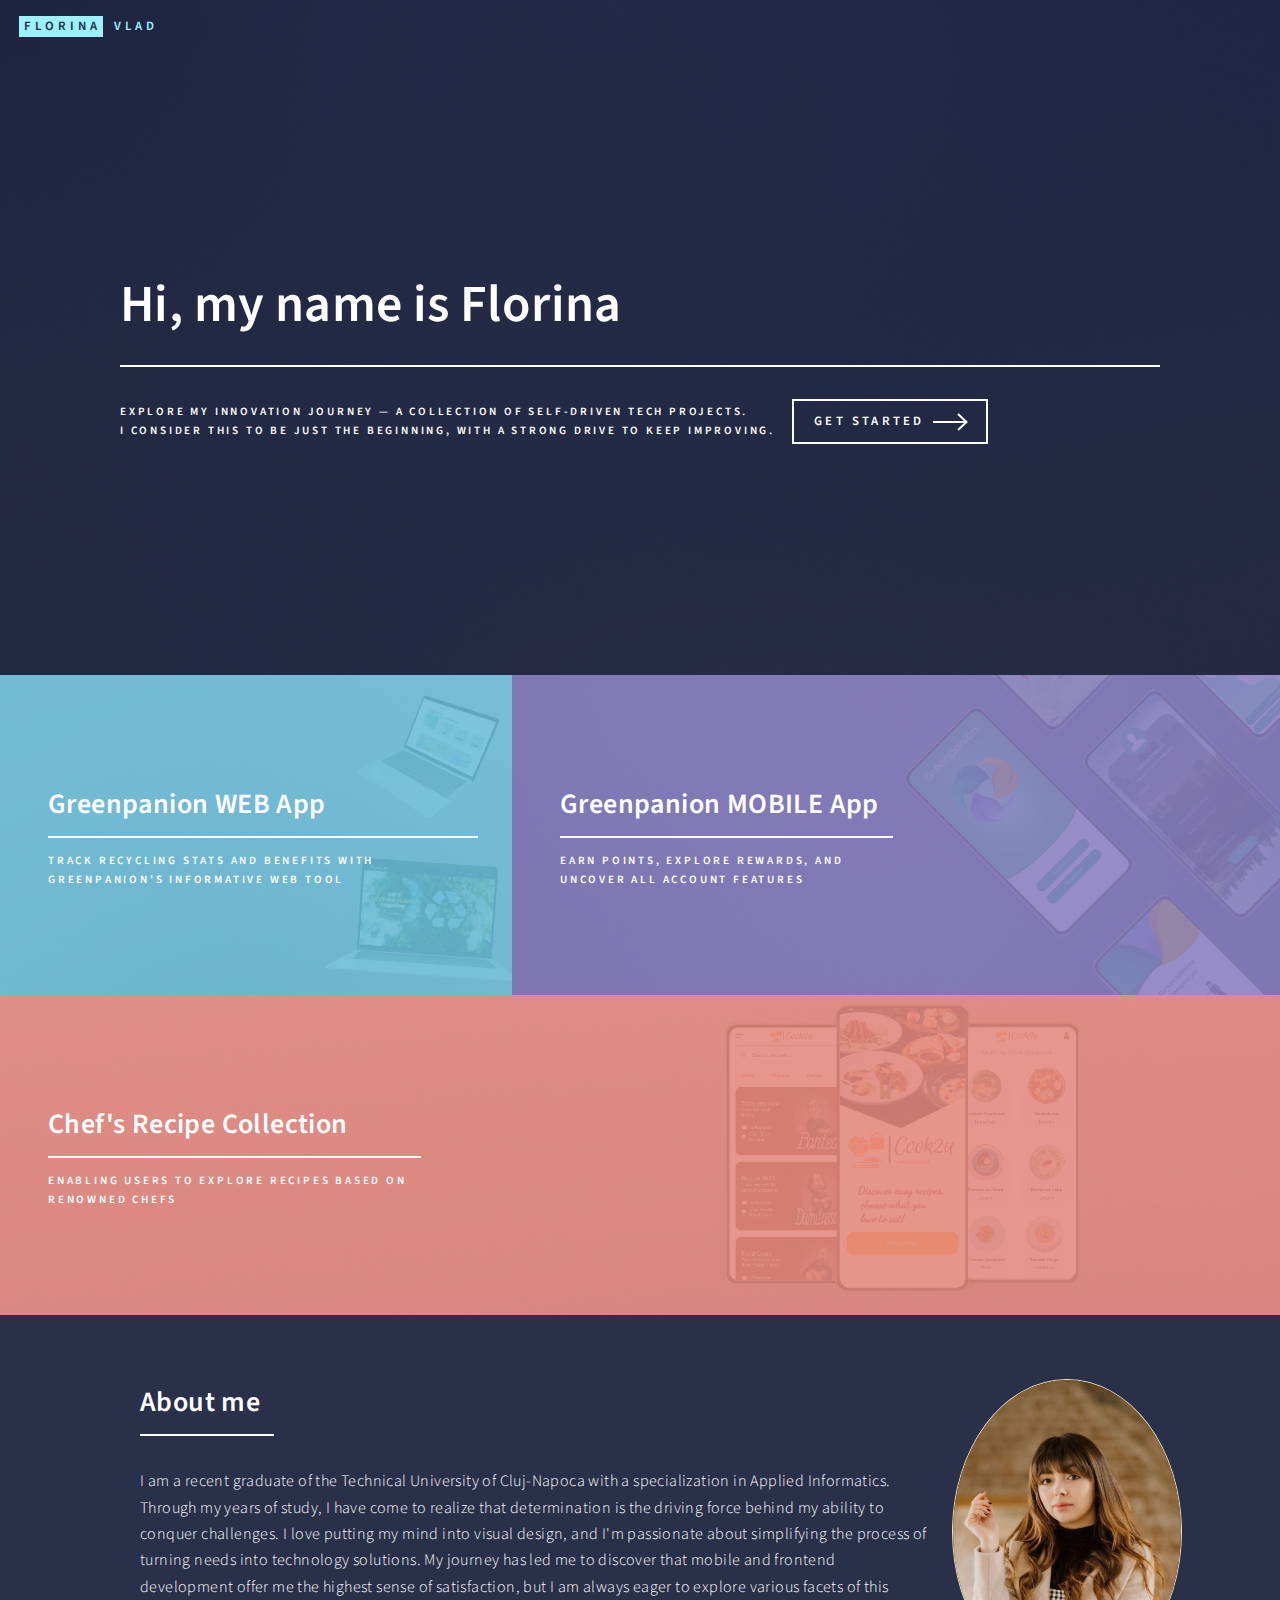
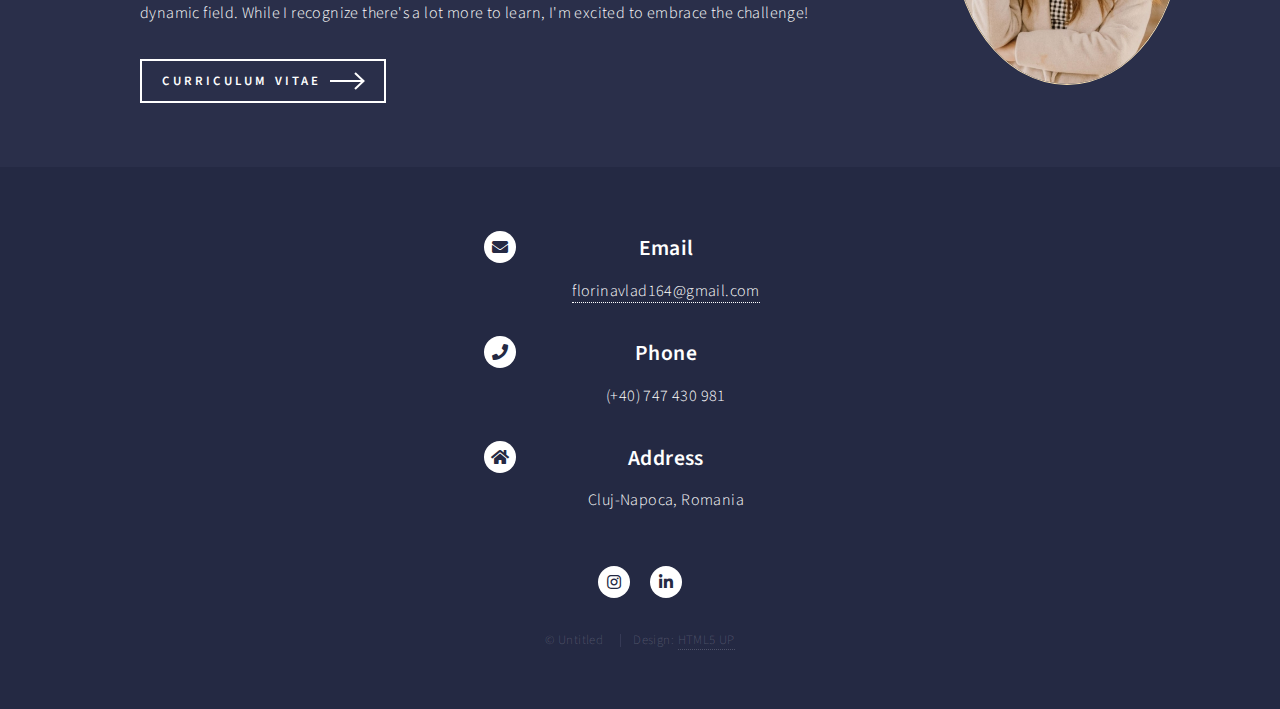
<file: index.html>
<!DOCTYPE html>
<html>
  <head>
    <title>Florina's Portofolio</title>
    <meta charset="utf-8" />
    <meta
      name="viewport"
      content="width=device-width, initial-scale=1, user-scalable=no"
    />
    <link rel="stylesheet" href="assets/css/main.css" />
    <noscript
      ><link rel="stylesheet" href="assets/css/noscript.css"
    /></noscript>
    <script src="https://smtpjs.com/v3/smtp.js"></script>
  </head>
  <body class="is-preload">
    <!-- Wrapper -->
    <div id="wrapper">
      <!-- Header -->
      <header id="header" class="alt">
        <a href="index.html" class="logo"
          ><strong>Florina</strong> <span>Vlad</span></a
        >
      </header>

      <!-- Menu
					<nav id="menu">
						<ul class="links">
							<li><a href="index.html">Home</a></li>
							<li><a href="landing.html">Landing</a></li>
							<li><a href="generic.html">Generic</a></li>
							<li><a href="elements.html">Elements</a></li>
						</ul>
						<ul class="actions stacked">
							<li><a href="#" class="button primary fit">Get Started</a></li>
							<li><a href="#" class="button fit">Log In</a></li>
						</ul>
					</nav> -->

      <!-- Banner -->
      <section id="banner" class="major">
        <div class="inner">
          <header class="major">
            <h1>Hi, my name is Florina</h1>
          </header>
          <div class="content">
            <p>
              Explore my innovation journey — a collection of self-driven tech
              projects. <br />
              I consider this to be just the beginning, with a strong drive to
              keep improving.
            </p>
            <ul class="actions">
              <li>
                <a href="#one" class="button next scrolly">Get Started</a>
              </li>
            </ul>
          </div>
        </div>
      </section>

      <!-- Main -->
      <div id="main">
        <!-- One -->
        <section id="one" class="tiles">
          <article>
            <span class="image">
              <img src="images/webGP.png" alt="" />
            </span>
            <header class="major">
              <h3><a href="webGp.html" class="link">Greenpanion WEB App</a></h3>
              <p>
                Track recycling stats and benefits with Greenpanion's
                informative web tool
              </p>
            </header>
          </article>
          <article>
            <span class="image">
              <img src="images/mobileGP.png" alt="" />
            </span>
            <header class="major">
              <h3>
                <a href="androidGp.html" class="link">Greenpanion MOBILE App</a>
              </h3>
              <p>
                Earn points, explore rewards, and <br />
                uncover all account features
              </p>
            </header>
          </article>
          <article class="cook">
            <span class="image">
              <img src="images/recipesAppT.png" alt="" />
            </span>
            <header class="major">
              <h3>
                <a href="recipesApp.html" class="link"
                  >Chef's Recipe Collection</a
                >
              </h3>
              <p>
                Enabling users to explore recipes based on <br />
                renowned chefs
              </p>
            </header>
          </article>
          <!-- <article>
            <span class="image">
              <img src="images/pic03.jpg" alt="" />
            </span>
          </article> -->
        </section>

        <!-- Two -->
        <section id="two">
          <div class="inner">
            <div class="column-left">
              <header class="major">
                <h2>About me</h2>
              </header>
              <p>
                I am a recent graduate of the Technical University of
                Cluj-Napoca with a specialization in Applied Informatics.
                Through my years of study, I have come to realize that
                determination is the driving force behind my ability to conquer
                challenges. I love putting my mind into visual design, and I'm
                passionate about simplifying the process of turning needs into
                technology solutions. My journey has led me to discover that
                mobile and frontend development offer me the highest sense of
                satisfaction, but I am always eager to explore various facets of
                this dynamic field. While I recognize there's a lot more to
                learn, I'm excited to embrace the challenge!
              </p>
              <ul class="actions">
                <li>
                  <a
                    href="https://drive.google.com/file/d/1mSL_ub20RO3VlJM1JvkG9t20nalxDj0a/view?usp=sharing"
                    target="_blank"
                    class="button next"
                    >Curriculum Vitae</a
                  >
                </li>
              </ul>
            </div>
            <div class="column-right">
              <div class="image-container">
                <img
                  src="images/mePersona.jpg"
                  alt="Florina Niculina Vlad"
                  class="about-image"
                />
              </div>
            </div>
          </div>
        </section>
      </div>

      <!-- Footer -->
      <footer id="footer">
        <div class="inner">
          <section>
            <div class="contact-method">
              <span class="icon solid alt fa-envelope"></span>
              <h3>Email</h3>
              <a>florinavlad164@gmail.com</a>
            </div>
          </section>
          <section>
            <div class="contact-method">
              <span class="icon solid alt fa-phone"></span>
              <h3>Phone</h3>
              <span>(+40) 747 430 981</span>
            </div>
          </section>
          <section>
            <div class="contact-method">
              <span class="icon solid alt fa-home"></span>
              <h3>Address</h3>
              <span>Cluj-Napoca, Romania</span>
            </div>
          </section>
          <ul class="icons">
            <!-- <li><a href="#" class="icon brands alt fa-twitter"><span class="label">Twitter</span></a></li> -->
            <!-- <li><a href="https://www.facebook.com/florina.vlad164" class="icon brands alt fa-facebook-f"><span class="label">Facebook</span></a></li> -->
            <li>
              <a
                href="https://instagram.com/florina.vlad?igshid=OGQ5ZDc2ODk2ZA=="
                class="icon brands alt fa-instagram"
                ><span class="label">Instagram</span></a
              >
            </li>
            <!-- <li><a href="https://github.com/florinavlad" class="icon brands alt fa-github"><span class="label">GitHub</span></a></li> -->
            <li>
              <a
                href="https://www.linkedin.com/in/florina-niculina/"
                class="icon brands alt fa-linkedin-in"
                ><span class="label">LinkedIn</span></a
              >
            </li>
          </ul>
          <ul class="copyright">
            <li>&copy; Untitled</li>
            <li>Design: <a href="https://html5up.net">HTML5 UP</a></li>
          </ul>
        </div>
      </footer>
    </div>

    <!-- Scripts -->
    <script src="assets/js/jquery.min.js"></script>
    <script src="assets/js/jquery.scrolly.min.js"></script>
    <script src="assets/js/jquery.scrollex.min.js"></script>
    <script src="assets/js/browser.min.js"></script>
    <script src="assets/js/breakpoints.min.js"></script>
    <script src="assets/js/util.js"></script>
    <script src="assets/js/main.js"></script>
  </body>
</html>
</file>
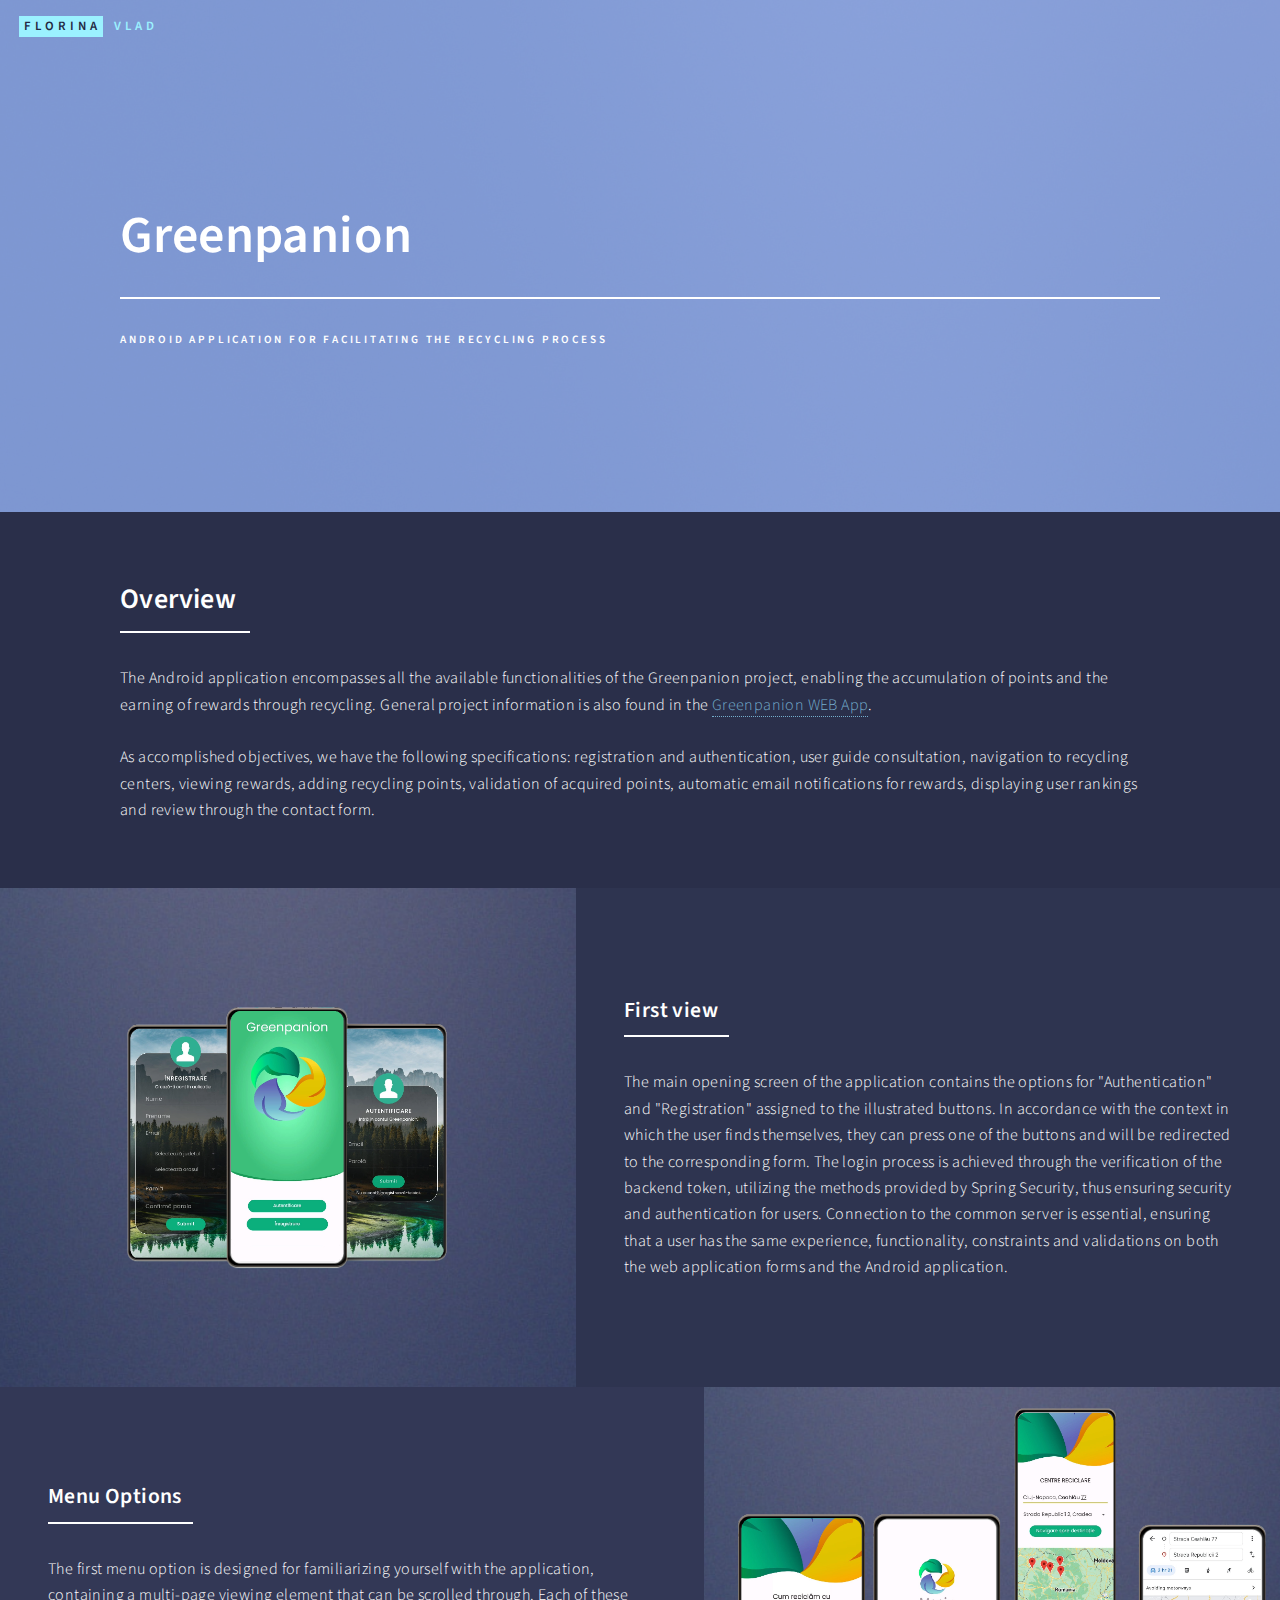
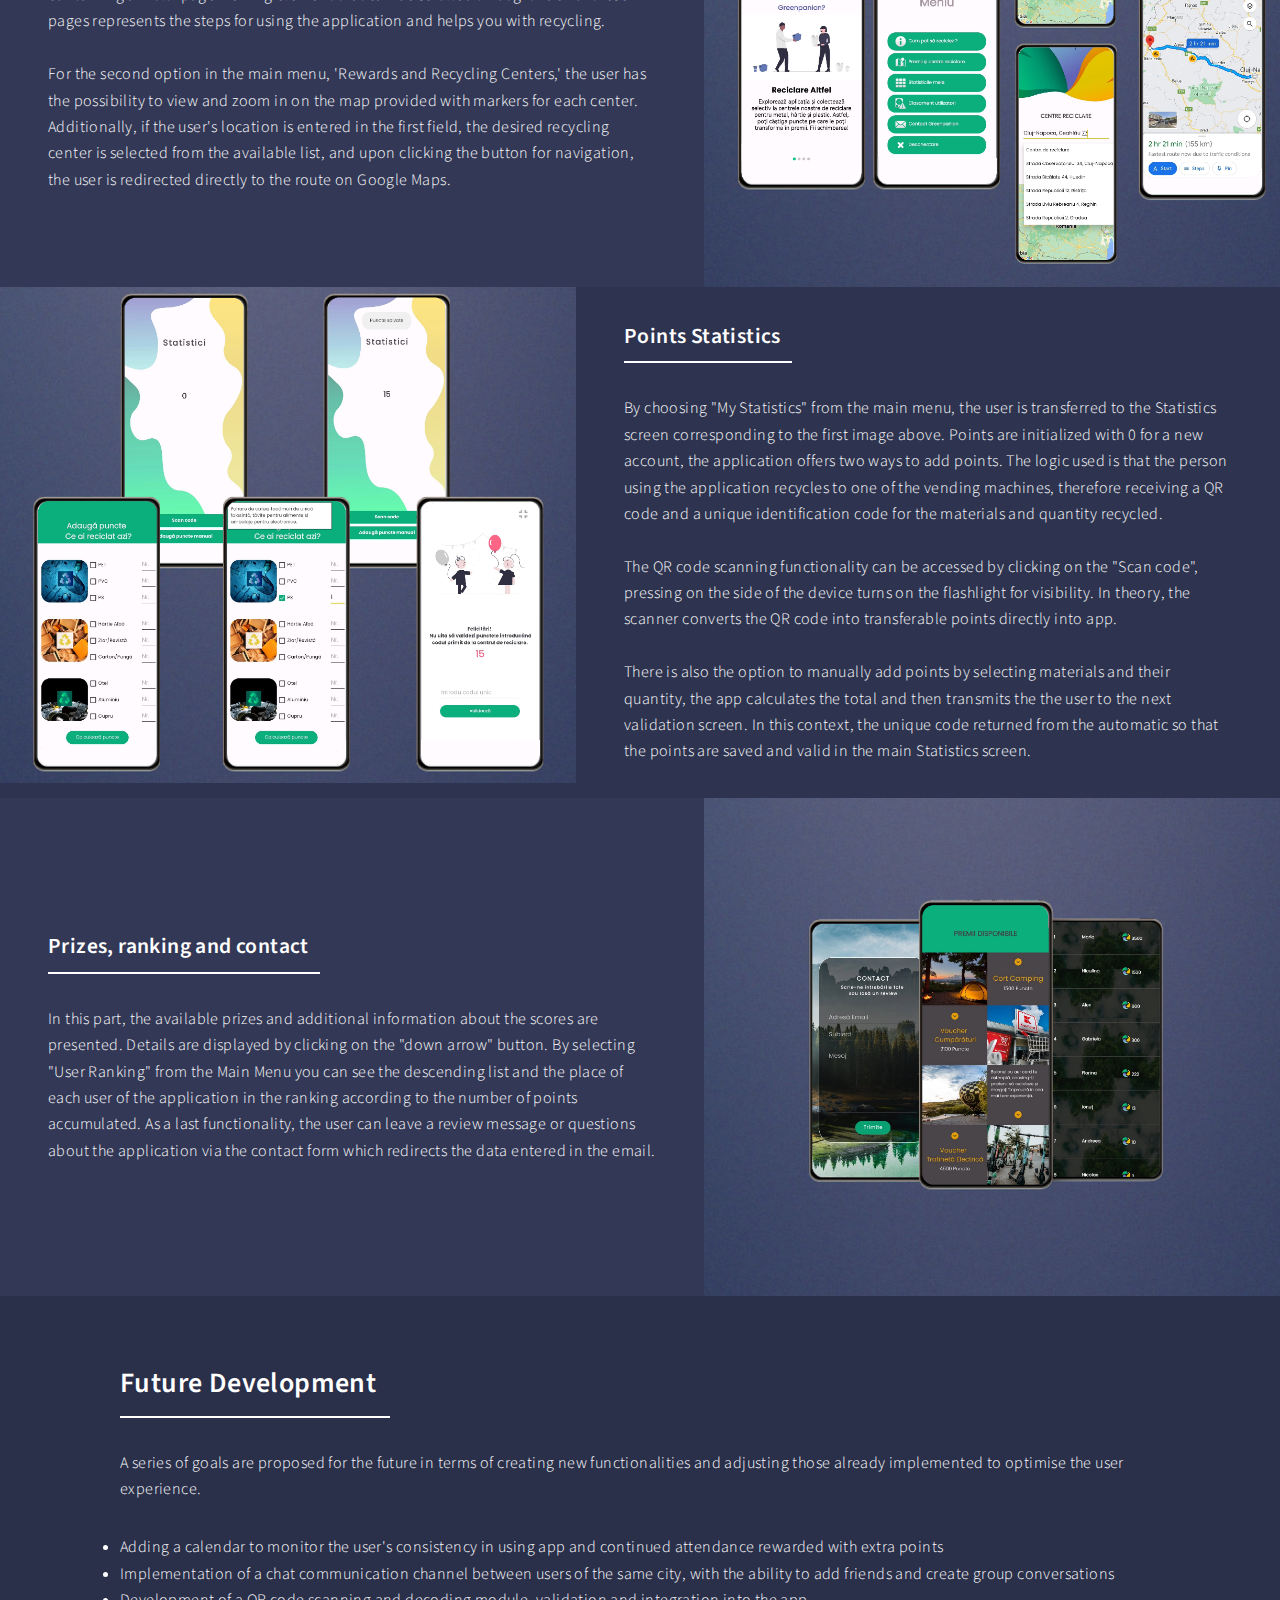
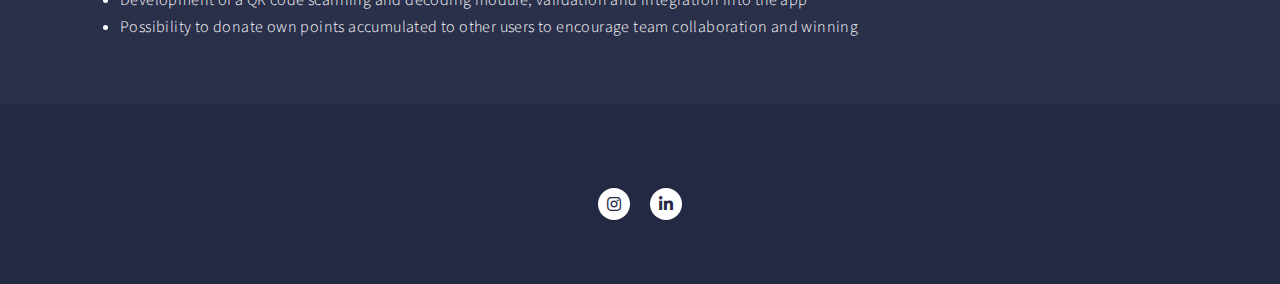
<file: androidGp.html>
<!DOCTYPE html>
<html>
  <head>
    <title>Geenpanion Android</title>
    <meta charset="utf-8" />
    <meta
      name="viewport"
      content="width=device-width, initial-scale=1, user-scalable=no"
    />
    <link rel="stylesheet" href="assets/css/main.css" />
    <noscript
      ><link rel="stylesheet" href="assets/css/noscript.css"
    /></noscript>
  </head>
  <body class="is-preload">
    <!-- Wrapper -->
    <div id="wrapper">
      <!-- Header -->
      <header id="header" class="alt">
        <a href="index.html" class="logo"
          ><strong>Florina</strong> <span>Vlad</span></a
        >
      </header>

      <section id="banner" class="style3">
        <div class="inner">
          <span class="image">
            <img src="images/pic07.jpg" alt="" />
          </span>
          <header class="major">
            <h1>Greenpanion</h1>
          </header>
          <div class="content">
            <p>Android application for facilitating the recycling process</p>
          </div>
        </div>
      </section>

      <!-- Main -->
      <div id="main">
        <!-- One -->
        <section id="one">
          <div class="inner">
            <header class="major">
              <h2>Overview</h2>
            </header>
            <p>
              The Android application encompasses all the available
              functionalities of the Greenpanion project, enabling the
              accumulation of points and the earning of rewards through
              recycling. General project information is also found in the
              <a
                href="webGp.html"
                target="_blank"
                style="color: rgb(116, 173, 204); text-decoration: none"
                >Greenpanion WEB App</a
              >. <br /><br />
              As accomplished objectives, we have the following specifications:
              registration and authentication, user guide consultation,
              navigation to recycling centers, viewing rewards, adding recycling
              points, validation of acquired points, automatic email
              notifications for rewards, displaying user rankings and review
              through the contact form.
            </p>
          </div>
        </section>

        <!-- Two -->
        <section id="two" class="spotlights">
          <section>
            <a class="image">
              <img
                src="images/introAndroidGp.png"
                alt=""
                data-position="center center"
              />
            </a>
            <div class="content">
              <div class="inner">
                <header class="major">
                  <h3>First view</h3>
                </header>
                <p>
                  The main opening screen of the application contains the
                  options for "Authentication" and "Registration" assigned to
                  the illustrated buttons. In accordance with the context in
                  which the user finds themselves, they can press one of the
                  buttons and will be redirected to the corresponding form. The
                  login process is achieved through the verification of the
                  backend token, utilizing the methods provided by Spring
                  Security, thus ensuring security and authentication for users.
                  Connection to the common server is essential, ensuring that a
                  user has the same experience, functionality, constraints and
                  validations on both the web application forms and the Android
                  application.
                </p>
                <!-- <ul class="actions">
												<li><a href="webImplementationGp.html" class="button">more</a></li>
											</ul> -->
              </div>
            </div>
          </section>
          <section>
            <a class="image">
              <img
                src="images/menuGp.png"
                alt=""
                data-position="center center"
              />
            </a>
            <div class="content">
              <div class="inner">
                <header class="major">
                  <h3>Menu Options</h3>
                </header>
                <p>
                  The first menu option is designed for familiarizing yourself
                  with the application, containing a multi-page viewing element
                  that can be scrolled through. Each of these pages represents
                  the steps for using the application and helps you with
                  recycling.<br /><br />For the second option in the main menu,
                  'Rewards and Recycling Centers,' the user has the possibility
                  to view and zoom in on the map provided with markers for each
                  center. Additionally, if the user's location is entered in the
                  first field, the desired recycling center is selected from the
                  available list, and upon clicking the button for navigation,
                  the user is redirected directly to the route on Google Maps.
                </p>
              </div>
            </div>
          </section>
          <section>
            <a class="image">
              <img
                src="images/addPoints.png"
                alt="Rewards"
                data-position="center center"
              />
            </a>
            <div class="content">
              <div class="inner">
                <header class="major">
                  <h3>Points Statistics</h3>
                </header>
                <p>
                  By choosing "My Statistics" from the main menu, the user is
                  transferred to the Statistics screen corresponding to the
                  first image above. Points are initialized with 0 for a new
                  account, the application offers two ways to add points. The
                  logic used is that the person using the application recycles
                  to one of the vending machines, therefore receiving a QR code
                  and a unique identification code for the materials and
                  quantity recycled. <br /><br />
                  The QR code scanning functionality can be accessed by clicking
                  on the "Scan code", pressing on the side of the device turns
                  on the flashlight for visibility. In theory, the scanner
                  converts the QR code into transferable points directly into
                  app.
                  <br /><br />
                  There is also the option to manually add points by selecting
                  materials and their quantity, the app calculates the total and
                  then transmits the the user to the next validation screen. In
                  this context, the unique code returned from the automatic so
                  that the points are saved and valid in the main Statistics
                  screen.
                </p>
              </div>
            </div>
          </section>
          <section>
            <a class="image">
              <img
                src="images/mobileLastGp.png"
                alt=""
                data-position="center center"
              />
            </a>
            <div class="content">
              <div class="inner">
                <header class="major">
                  <h3>Prizes, ranking and contact</h3>
                </header>
                <p>
                  In this part, the available prizes and additional information
                  about the scores are presented. Details are displayed by
                  clicking on the "down arrow" button. By selecting "User
                  Ranking" from the Main Menu you can see the descending list
                  and the place of each user of the application in the ranking
                  according to the number of points accumulated. As a last
                  functionality, the user can leave a review message or
                  questions about the application via the contact form which
                  redirects the data entered in the email.
                </p>
              </div>
            </div>
          </section>
        </section>

        <!-- Three -->
        <section id="three">
          <div class="inner">
            <header class="major">
              <h2>Future Development</h2>
            </header>
            <p>
              A series of goals are proposed for the future in terms of creating
              new functionalities and adjusting those already implemented to
              optimise the user experience.
              <li>
                Adding a calendar to monitor the user's consistency in using app
                and continued attendance rewarded with extra points
              </li>
              <li>
                Implementation of a chat communication channel between users of
                the same city, with the ability to add friends and create group
                conversations
              </li>
              <li>
                Development of a QR code scanning and decoding module,
                validation and integration into the app
              </li>
              <li>
                Possibility to donate own points accumulated to other users to
                encourage team collaboration and winning
              </li>
            </p>
          </div>
        </section>
      </div>

      <!-- Footer -->
      <footer id="footer">
        <div class="inner">
          <ul class="icons">
            <!-- <li><a href="#" class="icon brands alt fa-twitter"><span class="label">Twitter</span></a></li> -->
            <!-- <li><a href="https://www.facebook.com/florina.vlad164" class="icon brands alt fa-facebook-f"><span class="label">Facebook</span></a></li> -->
            <li>
              <a
                href="https://instagram.com/florina.vlad?igshid=OGQ5ZDc2ODk2ZA=="
                class="icon brands alt fa-instagram"
                ><span class="label">Instagram</span></a
              >
            </li>
            <!-- <li><a href="https://github.com/florinavlad" class="icon brands alt fa-github"><span class="label">GitHub</span></a></li> -->
            <li>
              <a
                href="https://www.linkedin.com/in/florina-niculina/"
                class="icon brands alt fa-linkedin-in"
                ><span class="label">LinkedIn</span></a
              >
            </li>
          </ul>
          <!-- <ul class="copyright">
						<li>&copy; Untitled</li><li>Design: <a href="https://html5up.net">HTML5 UP</a></li>
					</ul> -->
        </div>
      </footer>
    </div>

    <!-- Scripts -->
    <script src="assets/js/jquery.min.js"></script>
    <script src="assets/js/jquery.scrolly.min.js"></script>
    <script src="assets/js/jquery.scrollex.min.js"></script>
    <script src="assets/js/browser.min.js"></script>
    <script src="assets/js/breakpoints.min.js"></script>
    <script src="assets/js/util.js"></script>
    <script src="assets/js/main.js"></script>
  </body>
</html>
</file>
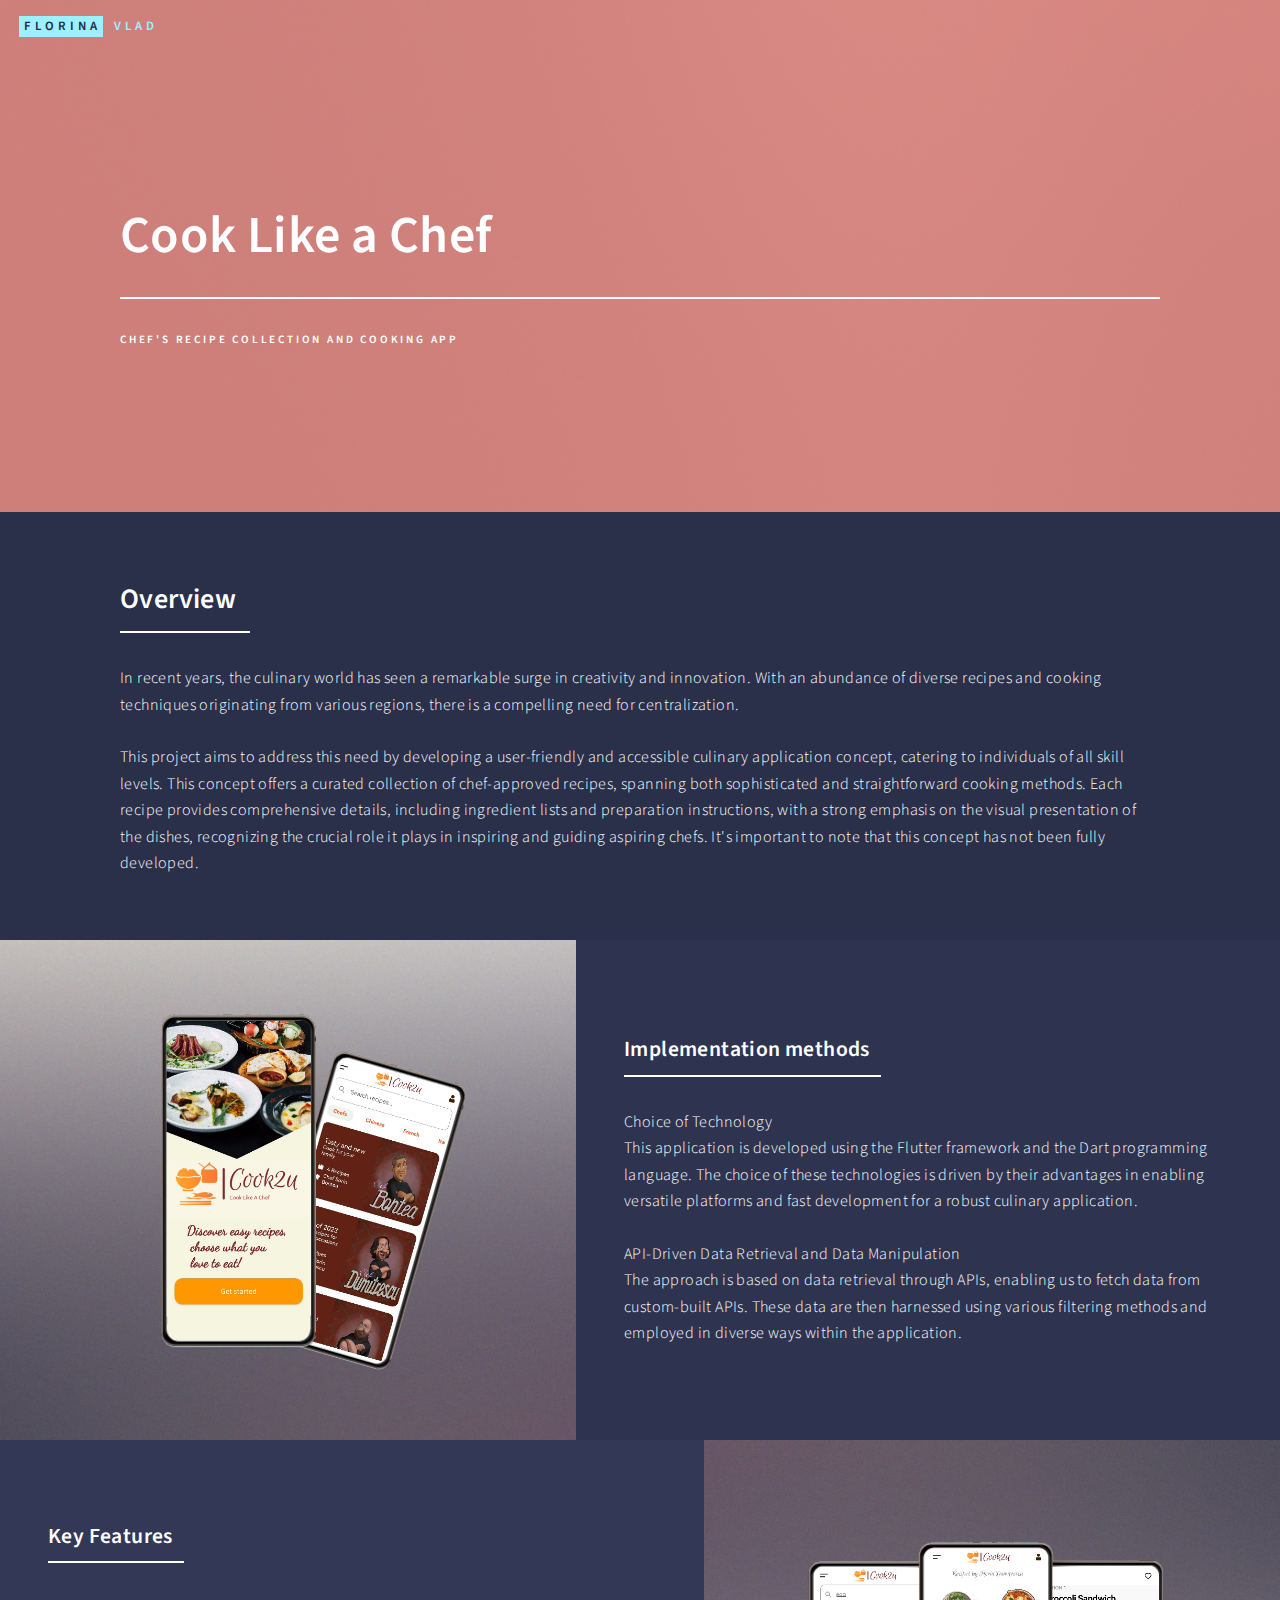
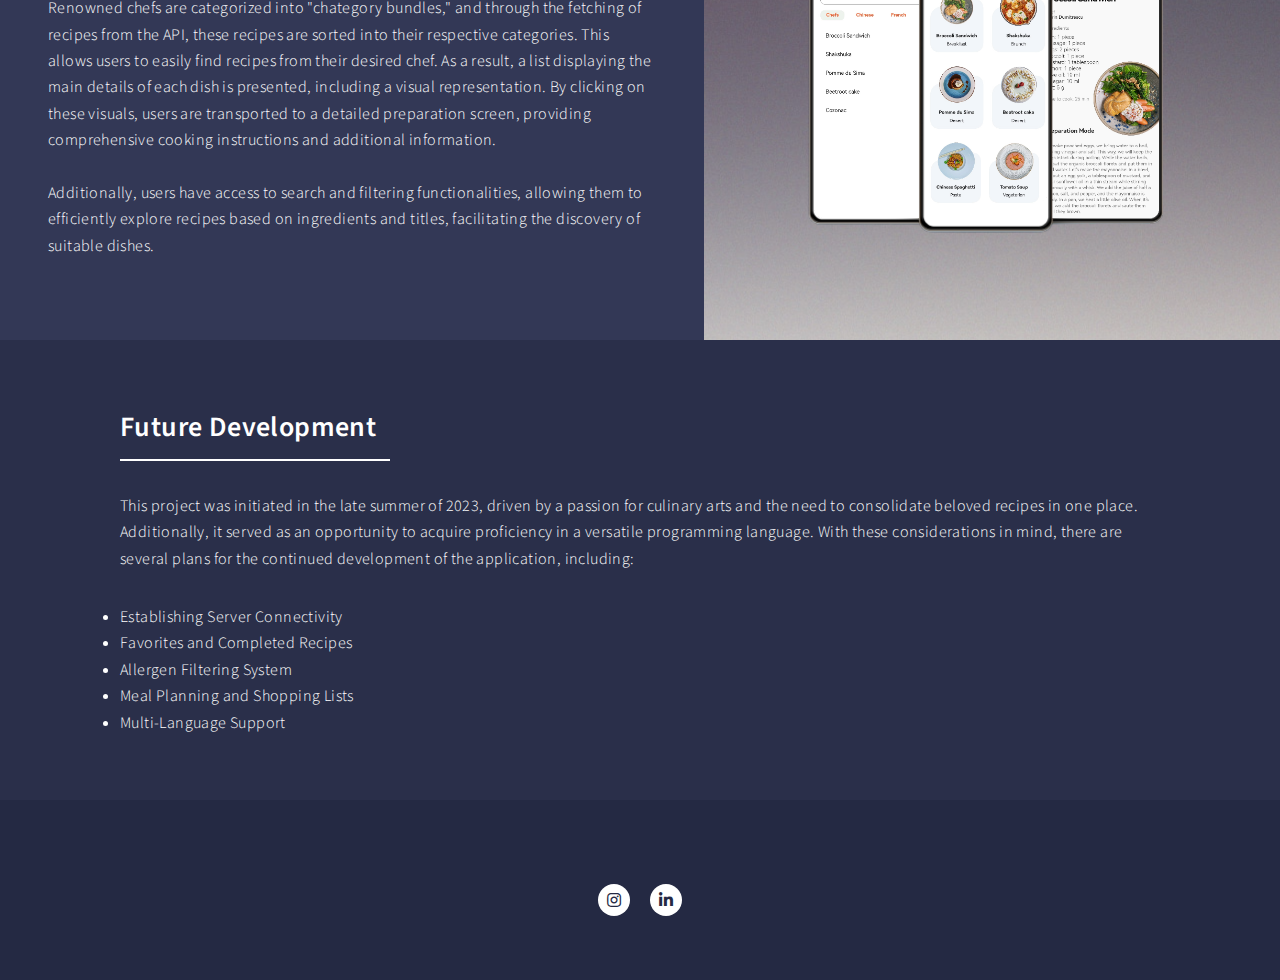
<file: recipesApp.html>
<!DOCTYPE html>
<html>
  <head>
    <title>Chef's Recipes</title>
    <meta charset="utf-8" />
    <meta
      name="viewport"
      content="width=device-width, initial-scale=1, user-scalable=no"
    />
    <link rel="stylesheet" href="assets/css/main.css" />
    <noscript
      ><link rel="stylesheet" href="assets/css/noscript.css"
    /></noscript>
  </head>
  <body class="is-preload">
    <!-- Wrapper -->
    <div id="wrapper">
      <!-- Header -->
      <header id="header" class="alt">
        <a href="index.html" class="logo"
          ><strong>Florina</strong> <span>Vlad</span></a
        >
      </header>

      <section id="banner" class="style4">
        <div class="inner">
          <span class="image">
            <img src="images/pic07.jpg" alt="" />
          </span>
          <header class="major">
            <h1>Cook Like a Chef</h1>
          </header>
          <div class="content">
            <p>Chef's Recipe Collection and Cooking App</p>
          </div>
        </div>
      </section>

      <!-- Main -->
      <div id="main">
        <!-- One -->
        <section id="one">
          <div class="inner">
            <header class="major">
              <h2>Overview</h2>
            </header>
            <p>
              In recent years, the culinary world has seen a remarkable surge in
              creativity and innovation. With an abundance of diverse recipes
              and cooking techniques originating from various regions, there is
              a compelling need for centralization. <br /><br />This project
              aims to address this need by developing a user-friendly and
              accessible culinary application concept, catering to individuals
              of all skill levels. This concept offers a curated collection of
              chef-approved recipes, spanning both sophisticated and
              straightforward cooking methods. Each recipe provides
              comprehensive details, including ingredient lists and preparation
              instructions, with a strong emphasis on the visual presentation of
              the dishes, recognizing the crucial role it plays in inspiring and
              guiding aspiring chefs. It's important to note that this concept
              has not been fully developed.
            </p>
          </div>
        </section>

        <!-- Two -->
        <section id="two" class="spotlights">
          <section>
            <a class="image">
              <img
                src="images/recipesApp1.png"
                alt=""
                data-position="center center"
              />
            </a>
            <div class="content">
              <div class="inner">
                <header class="major">
                  <h3>Implementation methods</h3>
                </header>
                <p>
                  Choice of Technology <br />
                  This application is developed using the Flutter framework and
                  the Dart programming language. The choice of these
                  technologies is driven by their advantages in enabling
                  versatile platforms and fast development for a robust culinary
                  application.<br />
                  <br />API-Driven Data Retrieval and Data Manipulation <br />
                  The approach is based on data retrieval through APIs, enabling
                  us to fetch data from custom-built APIs. These data are then
                  harnessed using various filtering methods and employed in
                  diverse ways within the application.
                </p>
                <!-- <ul class="actions">
												<li><a href="webImplementationGp.html" class="button">more</a></li>
											</ul> -->
              </div>
            </div>
          </section>
          <section>
            <a class="image">
              <img
                src="images/recipesApp2.png"
                alt=""
                data-position="center center"
              />
            </a>
            <div class="content">
              <div class="inner">
                <header class="major">
                  <h3>Key Features</h3>
                </header>
                <p>
                  Renowned chefs are categorized into "chategory bundles," and
                  through the fetching of recipes from the API, these recipes
                  are sorted into their respective categories. This allows users
                  to easily find recipes from their desired chef. As a result, a
                  list displaying the main details of each dish is presented,
                  including a visual representation. By clicking on these
                  visuals, users are transported to a detailed preparation
                  screen, providing comprehensive cooking instructions and
                  additional information.<br /><br />Additionally, users have
                  access to search and filtering functionalities, allowing them
                  to efficiently explore recipes based on ingredients and
                  titles, facilitating the discovery of suitable dishes.
                </p>
              </div>
            </div>
          </section>
        </section>

        <!-- Three -->
        <section id="three">
          <div class="inner">
            <header class="major">
              <h2>Future Development</h2>
            </header>
            <p>
              This project was initiated in the late summer of 2023, driven by a
              passion for culinary arts and the need to consolidate beloved
              recipes in one place. Additionally, it served as an opportunity to
              acquire proficiency in a versatile programming language. With
              these considerations in mind, there are several plans for the
              continued development of the application, including:
              <li>Establishing Server Connectivity</li>
              <li>Favorites and Completed Recipes</li>
              <li>Allergen Filtering System</li>
              <li>Meal Planning and Shopping Lists</li>
              <li>Multi-Language Support</li>
            </p>
          </div>
        </section>
      </div>

      <!-- Footer -->
      <footer id="footer">
        <div class="inner">
          <ul class="icons">
            <!-- <li><a href="#" class="icon brands alt fa-twitter"><span class="label">Twitter</span></a></li> -->
            <!-- <li><a href="https://www.facebook.com/florina.vlad164" class="icon brands alt fa-facebook-f"><span class="label">Facebook</span></a></li> -->
            <li>
              <a
                href="https://instagram.com/florina.vlad?igshid=OGQ5ZDc2ODk2ZA=="
                class="icon brands alt fa-instagram"
                ><span class="label">Instagram</span></a
              >
            </li>
            <!-- <li><a href="https://github.com/florinavlad" class="icon brands alt fa-github"><span class="label">GitHub</span></a></li> -->
            <li>
              <a
                href="https://www.linkedin.com/in/florina-niculina/"
                class="icon brands alt fa-linkedin-in"
                ><span class="label">LinkedIn</span></a
              >
            </li>
          </ul>
          <!-- <ul class="copyright">
						<li>&copy; Untitled</li><li>Design: <a href="https://html5up.net">HTML5 UP</a></li>
					</ul> -->
        </div>
      </footer>
    </div>

    <!-- Scripts -->
    <script src="assets/js/jquery.min.js"></script>
    <script src="assets/js/jquery.scrolly.min.js"></script>
    <script src="assets/js/jquery.scrollex.min.js"></script>
    <script src="assets/js/browser.min.js"></script>
    <script src="assets/js/breakpoints.min.js"></script>
    <script src="assets/js/util.js"></script>
    <script src="assets/js/main.js"></script>
  </body>
</html>
</file>
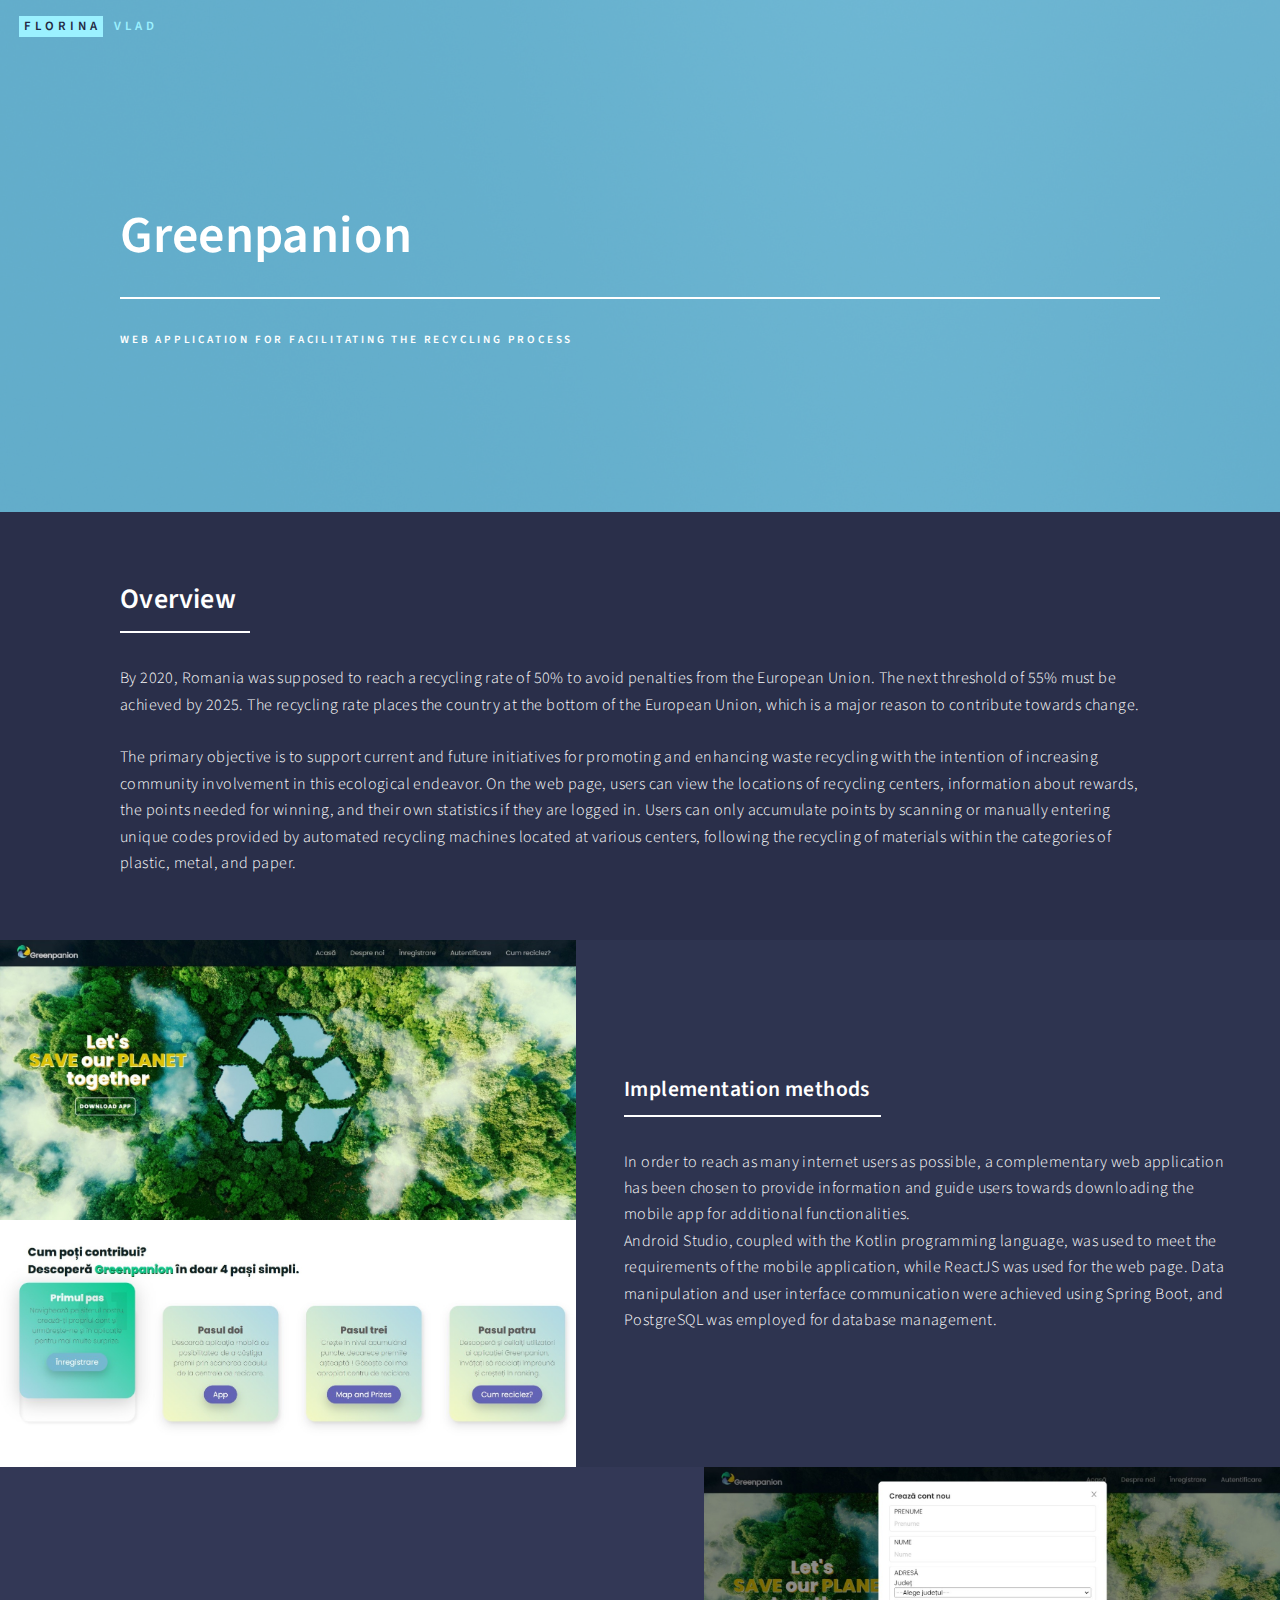
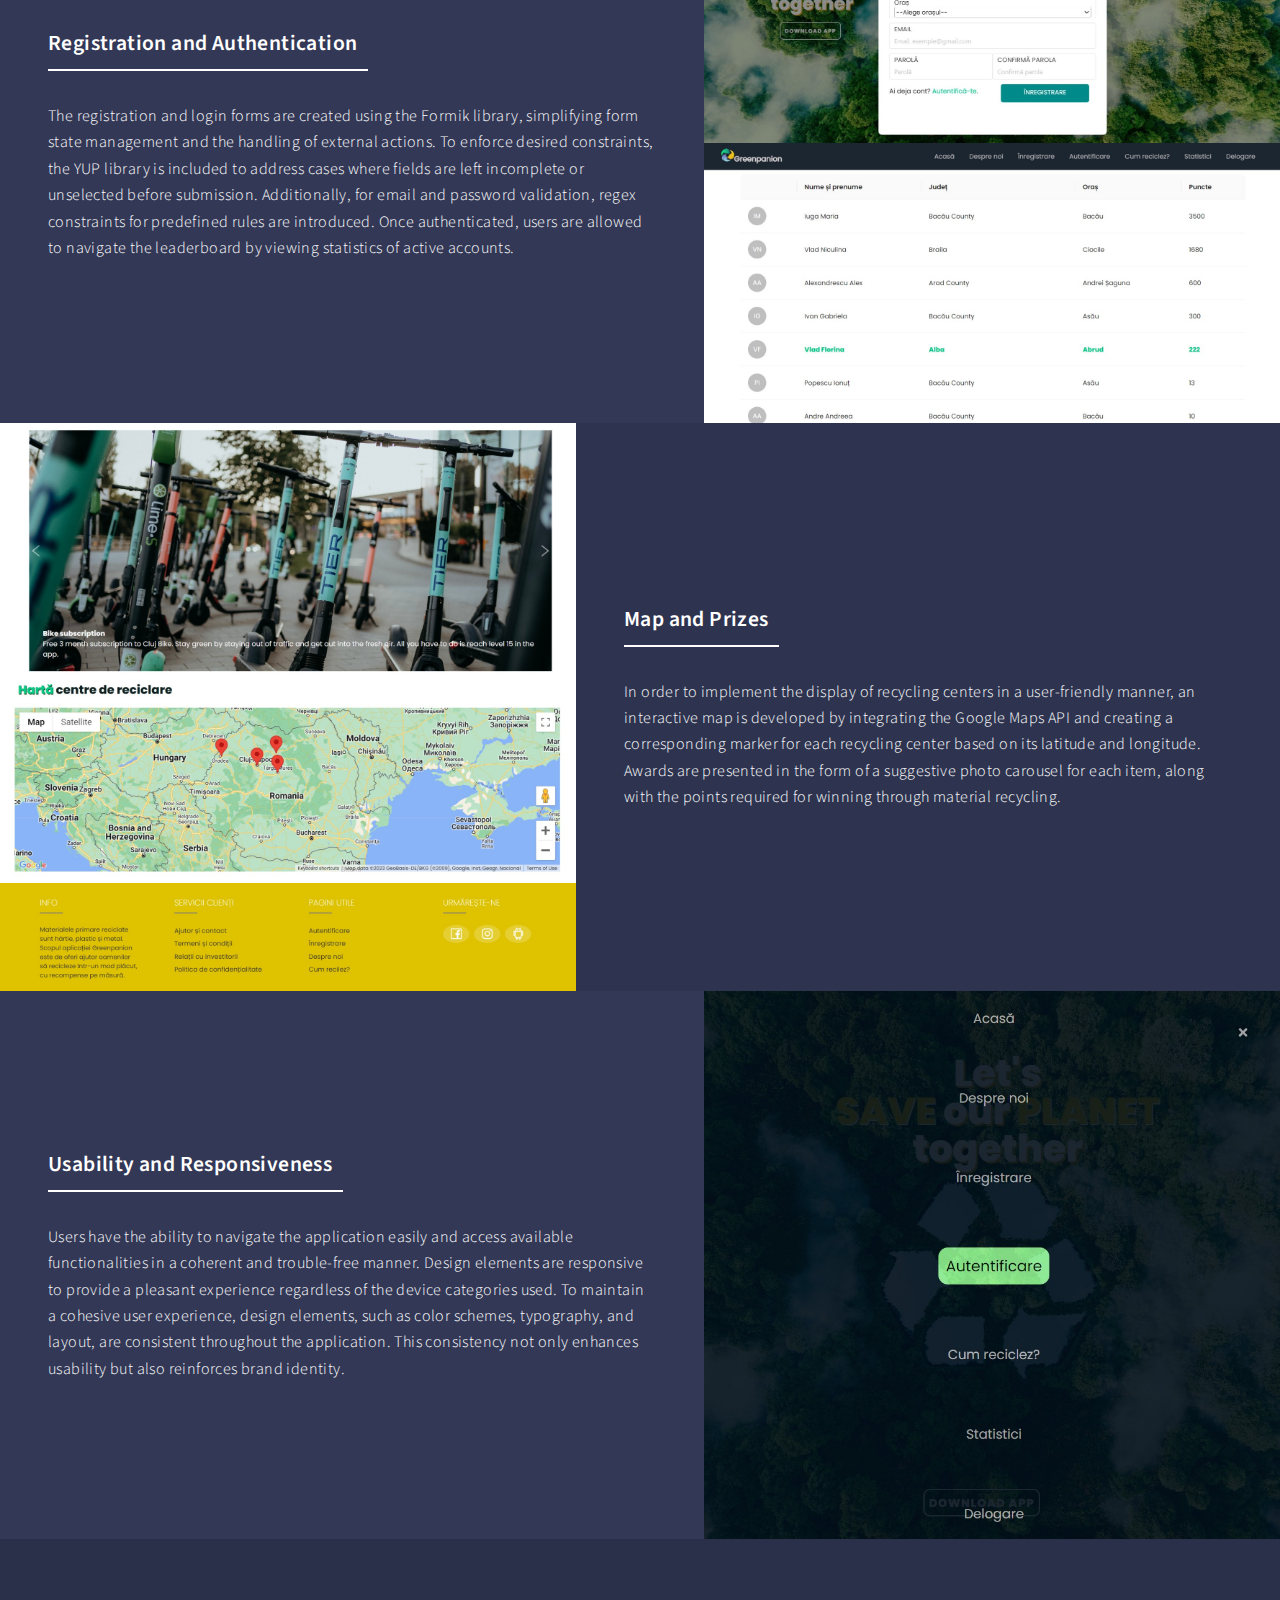
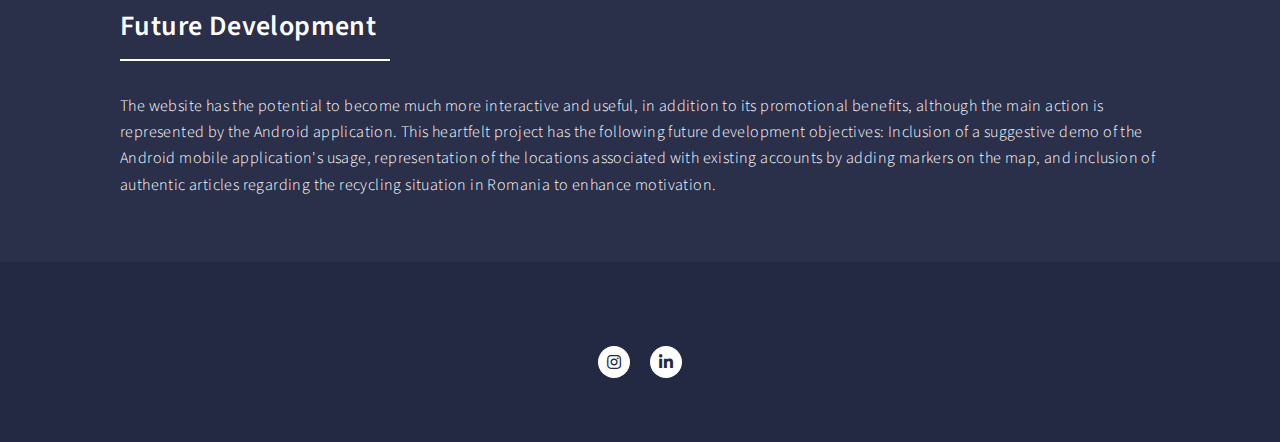
<file: webGp.html>
<!DOCTYPE html>
<html>
  <head>
    <title>Geenpanion WEB</title>
    <meta charset="utf-8" />
    <meta
      name="viewport"
      content="width=device-width, initial-scale=1, user-scalable=no"
    />
    <link rel="stylesheet" href="assets/css/main.css" />
    <noscript
      ><link rel="stylesheet" href="assets/css/noscript.css"
    /></noscript>
  </head>
  <body class="is-preload">
    <!-- Wrapper -->
    <div id="wrapper">
      <!-- Header -->
      <header id="header" class="alt">
        <a href="index.html" class="logo"
          ><strong>Florina</strong> <span>Vlad</span></a
        >
      </header>

      <section id="banner" class="style2">
        <div class="inner">
          <span class="image">
            <img src="images/pic07.jpg" alt="" />
          </span>
          <header class="major">
            <h1>Greenpanion</h1>
          </header>
          <div class="content">
            <p>Web application for facilitating the recycling process</p>
          </div>
        </div>
      </section>

      <!-- Main -->
      <div id="main">
        <!-- One -->
        <section id="one">
          <div class="inner">
            <header class="major">
              <h2>Overview</h2>
            </header>
            <p>
              By 2020, Romania was supposed to reach a recycling rate of 50% to
              avoid penalties from the European Union. The next threshold of 55%
              must be achieved by 2025. The recycling rate places the country at
              the bottom of the European Union, which is a major reason to
              contribute towards change. <br /><br />The primary objective is to
              support current and future initiatives for promoting and enhancing
              waste recycling with the intention of increasing community
              involvement in this ecological endeavor. On the web page, users
              can view the locations of recycling centers, information about
              rewards, the points needed for winning, and their own statistics
              if they are logged in. Users can only accumulate points by
              scanning or manually entering unique codes provided by automated
              recycling machines located at various centers, following the
              recycling of materials within the categories of plastic, metal,
              and paper.
            </p>
          </div>
        </section>

        <!-- Two -->
        <section id="two" class="spotlights">
          <section>
            <a class="image">
              <img
                src="images/WebGP.jpg"
                alt=""
                data-position="center center"
              />
              <img
                src="images/websteps.jpeg"
                alt=""
                data-position="center center"
              />
            </a>
            <div class="content">
              <div class="inner">
                <header class="major">
                  <h3>Implementation methods</h3>
                </header>
                <p>
                  In order to reach as many internet users as possible, a
                  complementary web application has been chosen to provide
                  information and guide users towards downloading the mobile app
                  for additional functionalities. <br />Android Studio, coupled
                  with the Kotlin programming language, was used to meet the
                  requirements of the mobile application, while ReactJS was used
                  for the web page. Data manipulation and user interface
                  communication were achieved using Spring Boot, and PostgreSQL
                  was employed for database management.
                </p>
                <!-- <ul class="actions">
												<li><a href="webImplementationGp.html" class="button">more</a></li>
											</ul> -->
              </div>
            </div>
          </section>
          <section>
            <a class="image">
              <img
                src="images/registerUser.jpeg"
                alt=""
                data-position="center center"
              />
              <img
                src="images/loggedUser.jpeg"
                alt=""
                data-position="center center"
              />
            </a>
            <div class="content">
              <div class="inner">
                <header class="major">
                  <h3>Registration and Authentication</h3>
                </header>
                <p>
                  The registration and login forms are created using the Formik
                  library, simplifying form state management and the handling of
                  external actions. To enforce desired constraints, the YUP
                  library is included to address cases where fields are left
                  incomplete or unselected before submission. Additionally, for
                  email and password validation, regex constraints for
                  predefined rules are introduced. Once authenticated, users are
                  allowed to navigate the leaderboard by viewing statistics of
                  active accounts.
                </p>
              </div>
            </div>
          </section>
          <section>
            <a class="image">
              <img
                src="images/rewards.jpeg"
                alt="Rewards"
                data-position="center center"
              />
              <img
                src="images/mapWeb.jpeg"
                alt="Map Recycling Centers"
                data-position="center center"
              />
              <img
                src="images/footer.jpeg"
                alt="Footer"
                data-position="center center"
              />
            </a>
            <div class="content">
              <div class="inner">
                <header class="major">
                  <h3>Map and Prizes</h3>
                </header>
                <p>
                  In order to implement the display of recycling centers in a
                  user-friendly manner, an interactive map is developed by
                  integrating the Google Maps API and creating a corresponding
                  marker for each recycling center based on its latitude and
                  longitude. <br />Awards are presented in the form of a
                  suggestive photo carousel for each item, along with the points
                  required for winning through material recycling.
                </p>
              </div>
            </div>
          </section>
          <section>
            <a class="image">
              <img
                src="images/responsiveNav.jpeg"
                alt=""
                data-position="center center"
              />
            </a>
            <div class="content">
              <div class="inner">
                <header class="major">
                  <h3>Usability and Responsiveness</h3>
                </header>
                <p>
                  Users have the ability to navigate the application easily and
                  access available functionalities in a coherent and
                  trouble-free manner. Design elements are responsive to provide
                  a pleasant experience regardless of the device categories
                  used. To maintain a cohesive user experience, design elements,
                  such as color schemes, typography, and layout, are consistent
                  throughout the application. This consistency not only enhances
                  usability but also reinforces brand identity.
                </p>
              </div>
            </div>
          </section>
        </section>

        <!-- Three -->
        <section id="three">
          <div class="inner">
            <header class="major">
              <h2>Future Development</h2>
            </header>
            <p>
              The website has the potential to become much more interactive and
              useful, in addition to its promotional benefits, although the main
              action is represented by the Android application. This heartfelt
              project has the following future development objectives: Inclusion
              of a suggestive demo of the Android mobile application's usage,
              representation of the locations associated with existing accounts
              by adding markers on the map, and inclusion of authentic articles
              regarding the recycling situation in Romania to enhance
              motivation.
            </p>
          </div>
        </section>
      </div>

      <!-- Footer -->
      <footer id="footer">
        <div class="inner">
          <ul class="icons">
            <!-- <li><a href="#" class="icon brands alt fa-twitter"><span class="label">Twitter</span></a></li> -->
            <!-- <li><a href="https://www.facebook.com/florina.vlad164" class="icon brands alt fa-facebook-f"><span class="label">Facebook</span></a></li> -->
            <li>
              <a
                href="https://instagram.com/florina.vlad?igshid=OGQ5ZDc2ODk2ZA=="
                class="icon brands alt fa-instagram"
                ><span class="label">Instagram</span></a
              >
            </li>
            <!-- <li><a href="https://github.com/florinavlad" class="icon brands alt fa-github"><span class="label">GitHub</span></a></li> -->
            <li>
              <a
                href="https://www.linkedin.com/in/florina-niculina/"
                class="icon brands alt fa-linkedin-in"
                ><span class="label">LinkedIn</span></a
              >
            </li>
          </ul>
          <!-- <ul class="copyright">
						<li>&copy; Untitled</li><li>Design: <a href="https://html5up.net">HTML5 UP</a></li>
					</ul> -->
        </div>
      </footer>
    </div>

    <!-- Scripts -->
    <script src="assets/js/jquery.min.js"></script>
    <script src="assets/js/jquery.scrolly.min.js"></script>
    <script src="assets/js/jquery.scrollex.min.js"></script>
    <script src="assets/js/browser.min.js"></script>
    <script src="assets/js/breakpoints.min.js"></script>
    <script src="assets/js/util.js"></script>
    <script src="assets/js/main.js"></script>
  </body>
</html>
</file>
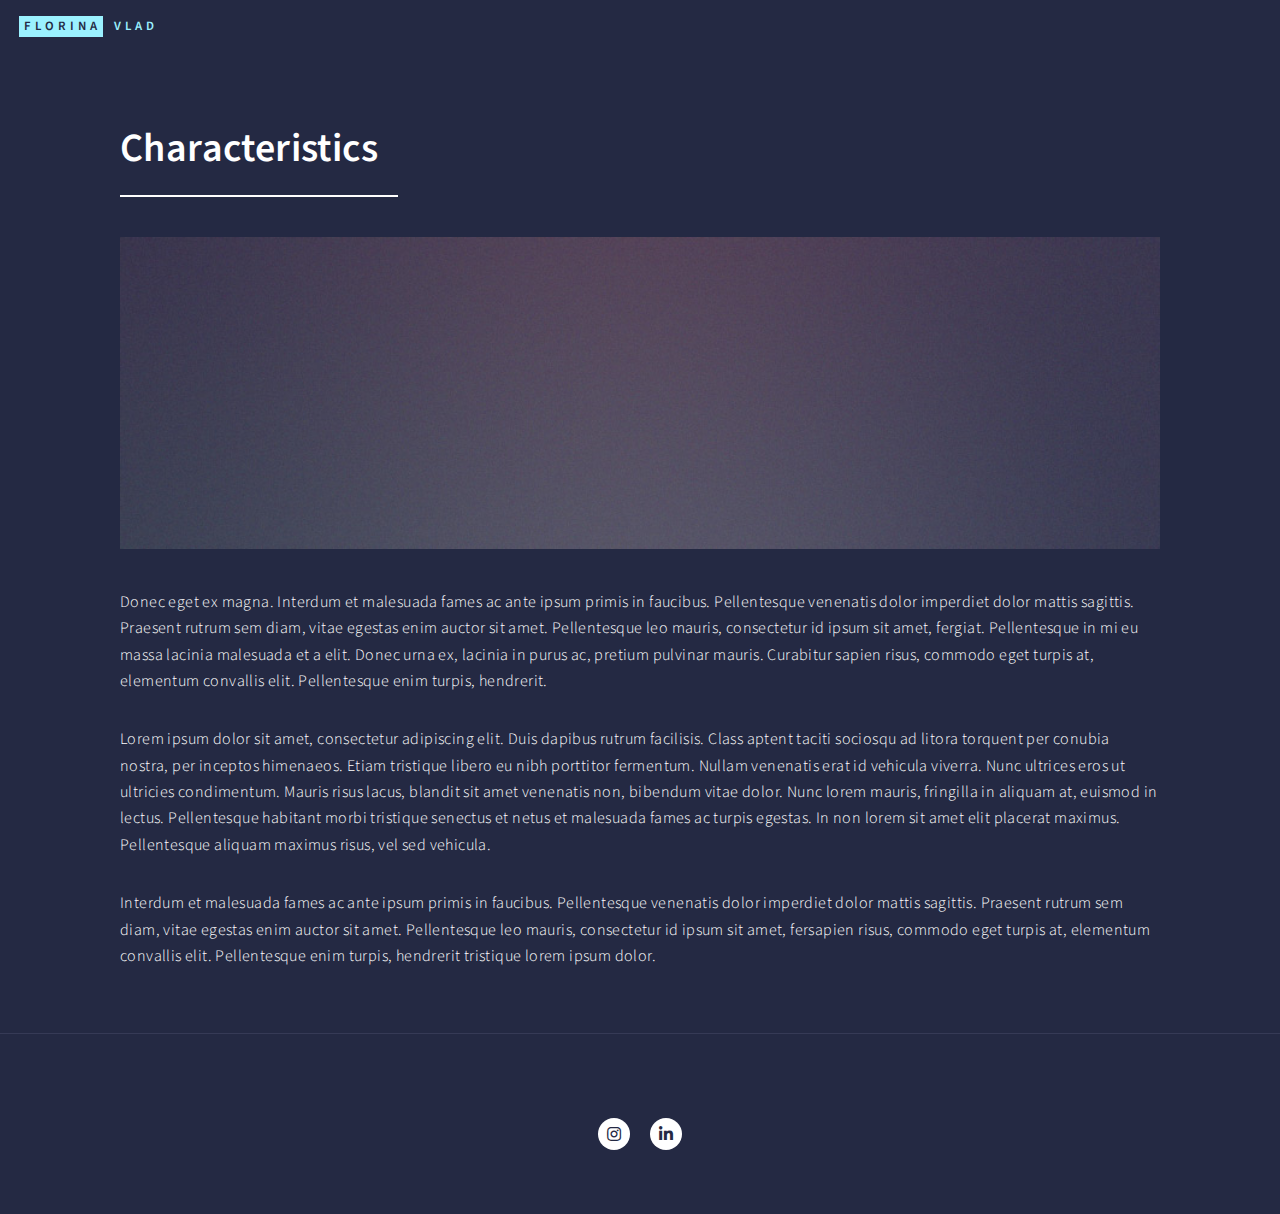
<file: webImplementationGp.html>
<!DOCTYPE HTML>
<html>
	<head>
		<title>Implementation</title>
		<meta charset="utf-8" />
		<meta name="viewport" content="width=device-width, initial-scale=1, user-scalable=no" />
		<link rel="stylesheet" href="assets/css/main.css" />
		<noscript><link rel="stylesheet" href="assets/css/noscript.css" /></noscript>
	</head>
	<body class="is-preload">

		<!-- Wrapper -->
			<div id="wrapper">

				<!-- Header -->
				<header id="header" class="alt">
					<a href="index.html" class="logo"><strong>Florina</strong> <span>Vlad</span></a>
				</header>

				<!-- Main -->
					<div id="main" class="alt">

						<!-- One -->
							<section id="one">
								<div class="inner">
									<header class="major">
										<h1>Characteristics</h1>
									</header>
									<span class="image main"><img src="images/pic11.jpg" alt="" /></span>
									<p>Donec eget ex magna. Interdum et malesuada fames ac ante ipsum primis in faucibus. Pellentesque venenatis dolor imperdiet dolor mattis sagittis. Praesent rutrum sem diam, vitae egestas enim auctor sit amet. Pellentesque leo mauris, consectetur id ipsum sit amet, fergiat. Pellentesque in mi eu massa lacinia malesuada et a elit. Donec urna ex, lacinia in purus ac, pretium pulvinar mauris. Curabitur sapien risus, commodo eget turpis at, elementum convallis elit. Pellentesque enim turpis, hendrerit.</p>
									<p>Lorem ipsum dolor sit amet, consectetur adipiscing elit. Duis dapibus rutrum facilisis. Class aptent taciti sociosqu ad litora torquent per conubia nostra, per inceptos himenaeos. Etiam tristique libero eu nibh porttitor fermentum. Nullam venenatis erat id vehicula viverra. Nunc ultrices eros ut ultricies condimentum. Mauris risus lacus, blandit sit amet venenatis non, bibendum vitae dolor. Nunc lorem mauris, fringilla in aliquam at, euismod in lectus. Pellentesque habitant morbi tristique senectus et netus et malesuada fames ac turpis egestas. In non lorem sit amet elit placerat maximus. Pellentesque aliquam maximus risus, vel sed vehicula.</p>
									<p>Interdum et malesuada fames ac ante ipsum primis in faucibus. Pellentesque venenatis dolor imperdiet dolor mattis sagittis. Praesent rutrum sem diam, vitae egestas enim auctor sit amet. Pellentesque leo mauris, consectetur id ipsum sit amet, fersapien risus, commodo eget turpis at, elementum convallis elit. Pellentesque enim turpis, hendrerit tristique lorem ipsum dolor.</p>
								</div>
							</section>

					</div>


				<!-- Footer -->
			<footer id="footer">
				<div class="inner">
					<ul class="icons">
						<!-- <li><a href="#" class="icon brands alt fa-twitter"><span class="label">Twitter</span></a></li> -->
						<!-- <li><a href="https://www.facebook.com/florina.vlad164" class="icon brands alt fa-facebook-f"><span class="label">Facebook</span></a></li> -->
						<li><a href="https://instagram.com/florina.vlad?igshid=OGQ5ZDc2ODk2ZA==" class="icon brands alt fa-instagram"><span class="label">Instagram</span></a></li>
						<!-- <li><a href="https://github.com/florinavlad" class="icon brands alt fa-github"><span class="label">GitHub</span></a></li> -->
						<li><a href="https://www.linkedin.com/in/florina-niculina/" class="icon brands alt fa-linkedin-in"><span class="label">LinkedIn</span></a></li>
					</ul>
					<!-- <ul class="copyright">
						<li>&copy; Untitled</li><li>Design: <a href="https://html5up.net">HTML5 UP</a></li>
					</ul> -->
				</div>
			</footer>

			</div>

		<!-- Scripts -->
			<script src="assets/js/jquery.min.js"></script>
			<script src="assets/js/jquery.scrolly.min.js"></script>
			<script src="assets/js/jquery.scrollex.min.js"></script>
			<script src="assets/js/browser.min.js"></script>
			<script src="assets/js/breakpoints.min.js"></script>
			<script src="assets/js/util.js"></script>
			<script src="assets/js/main.js"></script>

	</body>
</html>
</file>
<file: assets/css/noscript.css>
/*
	Forty by HTML5 UP
	html5up.net | @ajlkn
	Free for personal and commercial use under the CCA 3.0 license (html5up.net/license)
*/

/* Banner */

	body.is-preload #banner:after {
		opacity: 0.85;
	}

	body.is-preload #banner > .inner {
		-moz-filter: none;
		-webkit-filter: none;
		-ms-filter: none;
		filter: none;
		-moz-transform: none;
		-webkit-transform: none;
		-ms-transform: none;
		transform: none;
		opacity: 1;
	}
</file>
<file: assets/css/main.css>
@import url(fontawesome-all.min.css);
@import url("https://fonts.googleapis.com/css?family=Source+Sans+Pro:300,300italic,600,600italic");

html, body, div, span, applet, object,
iframe, h1, h2, h3, h4, h5, h6, p, blockquote,
pre, a, abbr, acronym, address, big, cite,
code, del, dfn, em, img, ins, kbd, q, s, samp,
small, strike, strong, sub, sup, tt, var, b,
u, i, center, dl, dt, dd, ol, ul, li, fieldset,
form, label, legend, table, caption, tbody,
tfoot, thead, tr, th, td, article, aside,
canvas, details, embed, figure, figcaption,
footer, header, hgroup, menu, nav, output, ruby,
section, summary, time, mark, audio, video {
	margin: 0;
	padding: 0;
	border: 0;
	font-size: 100%;
	font: inherit;
	vertical-align: baseline;}

article, aside, details, figcaption, figure,
footer, header, hgroup, menu, nav, section {
	display: block;}

body {
	line-height: 1;
}

ol, ul {
	list-style: none;
}

blockquote, q {
	quotes: none;
}

	blockquote:before, blockquote:after, q:before, q:after {
		content: '';
		content: none;
	}

table {
	border-collapse: collapse;
	border-spacing: 0;
}

body {
	-webkit-text-size-adjust: none;
}

mark {
	background-color: transparent;
	color: inherit;
}

input::-moz-focus-inner {
	border: 0;
	padding: 0;
}

.about-image {
    border-radius: 50%; 
    max-width: 230px; 
    height: auto; 
    display: block; 
    margin: 0 auto;
	border: 1px solid wheat;
}

.column-left {
    float: left;
    width: 80%; 
    padding: 0 20px; 
}

.column-right {
    float: left;
    width: 20%; 
}

.inner::after {
    content: "";
    display: table;
    clear: both;
}

#footer {
	text-align: center; 
  }
    
  /* This is your regular styling for the image */
  @media (max-width: 767px) {
	.column-right {
	  display: none;
	  justify-content: center;
	  align-items: center;
	  flex-direction: column !important;
	}

	.image-container {
	  margin-top: 20px !important; /* Use !important to override conflicting rules */
	}

	#footer {

		text-align: start !important;
		padding-left: 30px;
		box-sizing: initial;
	}
  }
  
  .contact-method {
	display: inline-block;
	width: 30%; 
	margin: 0 2%; 
	vertical-align: top; 
  }
  
  .icons {
	text-align: center;
	margin-top: 20px; 
  }
  
  .copyright {
	text-align: center;
	margin-top: 20px; 
  }
  
input, select, textarea {
	-moz-appearance: none;
	-webkit-appearance: none;
	-ms-appearance: none;
	appearance: none;
}

/* Basic */

	@-ms-viewport {
		width: device-width;
	}

	body {
		-ms-overflow-style: scrollbar;
	}

	@media screen and (max-width: 480px) {

		html, body {
			min-width: 320px;
		}

	}

	html {
		box-sizing: border-box;
	}

	*, *:before, *:after {
		box-sizing: inherit;
	}

	body {
		background: #242943;
	}

		body.is-preload *, body.is-preload *:before, body.is-preload *:after {
			-moz-animation: none !important;
			-webkit-animation: none !important;
			-ms-animation: none !important;
			animation: none !important;
			-moz-transition: none !important;
			-webkit-transition: none !important;
			-ms-transition: none !important;
			transition: none !important;
		}

/* Type */

	body, input, select, textarea {
		color: #ffffff;
		font-family: "Source Sans Pro", Helvetica, sans-serif;
		font-size: 17pt;
		font-weight: 300;
		letter-spacing: 0.025em;
		line-height: 1.65;
	}

		@media screen and (max-width: 1680px) {

			body, input, select, textarea {
				font-size: 14pt;
			}

		}

		@media screen and (max-width: 1280px) {

			body, input, select, textarea {
				font-size: 12pt;
			}

		}

		@media screen and (max-width: 360px) {

			body, input, select, textarea {
				font-size: 11pt;
			}

		}

	a {
		-moz-transition: color 0.2s ease-in-out, border-bottom-color 0.2s ease-in-out;
		-webkit-transition: color 0.2s ease-in-out, border-bottom-color 0.2s ease-in-out;
		-ms-transition: color 0.2s ease-in-out, border-bottom-color 0.2s ease-in-out;
		transition: color 0.2s ease-in-out, border-bottom-color 0.2s ease-in-out;
		border-bottom: dotted 1px;
		color: inherit;
		text-decoration: none;
	}

		a:hover {
			border-bottom-color: transparent;
			color: #9bf1ff !important;
		}

		a:active {
			color: #53e3fb !important;
		}

	strong, b {
		color: #ffffff;
		font-weight: 600;
	}

	em, i {
		font-style: italic;
	}

	p {
		margin: 0 0 2em 0;
	}

	h1, h2, h3, h4, h5, h6 {
		color: #ffffff;
		font-weight: 600;
		line-height: 1.65;
		margin: 0 0 1em 0;
	}

		h1 a, h2 a, h3 a, h4 a, h5 a, h6 a {
			color: inherit;
			border-bottom: 0;
		}

	h1 {
		font-size: 2.5em;
	}

	h2 {
		font-size: 1.75em;
	}

	h3 {
		font-size: 1.35em;
	}

	h4 {
		font-size: 1.1em;
	}

	h5 {
		font-size: 0.9em;
	}

	h6 {
		font-size: 0.7em;
	}

	@media screen and (max-width: 736px) {

		h1 {
			font-size: 2em;
		}

		h2 {
			font-size: 1.5em;
		}

		h3 {
			font-size: 1.25em;
		}

	}

	sub {
		font-size: 0.8em;
		position: relative;
		top: 0.5em;
	}

	sup {
		font-size: 0.8em;
		position: relative;
		top: -0.5em;
	}

	blockquote {
		border-left: solid 4px rgba(212, 212, 255, 0.1);
		font-style: italic;
		margin: 0 0 2em 0;
		padding: 0.5em 0 0.5em 2em;
	}

	code {
		background: rgba(212, 212, 255, 0.035);
		font-family: "Courier New", monospace;
		font-size: 0.9em;
		margin: 0 0.25em;
		padding: 0.25em 0.65em;
	}

	pre {
		-webkit-overflow-scrolling: touch;
		font-family: "Courier New", monospace;
		font-size: 0.9em;
		margin: 0 0 2em 0;
	}

		pre code {
			display: block;
			line-height: 1.75;
			padding: 1em 1.5em;
			overflow-x: auto;
		}

	hr {
		border: 0;
		border-bottom: solid 1px rgba(212, 212, 255, 0.1);
		margin: 2em 0;
	}

		hr.major {
			margin: 3em 0;
		}

	.align-left {
		text-align: left;
	}

	.align-center {
		text-align: center;
	}

	.align-right {
		text-align: right;
	}

/* Row */

	.row {
		display: flex;
		flex-wrap: wrap;
		box-sizing: border-box;
		align-items: stretch;
	}

		.row > * {
			box-sizing: border-box;
		}

		.row.gtr-uniform > * > :last-child {
			margin-bottom: 0;
		}

		.row.aln-left {
			justify-content: flex-start;
		}

		.row.aln-center {
			justify-content: center;
		}

		.row.aln-right {
			justify-content: flex-end;
		}

		.row.aln-top {
			align-items: flex-start;
		}

		.row.aln-middle {
			align-items: center;
		}

		.row.aln-bottom {
			align-items: flex-end;
		}

		.row > .imp {
			order: -1;
		}

		.row > .col-1 {
			width: 8.33333%;
		}

		.row > .off-1 {
			margin-left: 8.33333%;
		}

		.row > .col-2 {
			width: 16.66667%;
		}

		.row > .off-2 {
			margin-left: 16.66667%;
		}

		.row > .col-3 {
			width: 25%;
		}

		.row > .off-3 {
			margin-left: 25%;
		}

		.row > .col-4 {
			width: 33.33333%;
		}

		.row > .off-4 {
			margin-left: 33.33333%;
		}

		.row > .col-5 {
			width: 41.66667%;
		}

		.row > .off-5 {
			margin-left: 41.66667%;
		}

		.row > .col-6 {
			width: 50%;
		}

		.row > .off-6 {
			margin-left: 50%;
		}

		.row > .col-7 {
			width: 58.33333%;
		}

		.row > .off-7 {
			margin-left: 58.33333%;
		}

		.row > .col-8 {
			width: 66.66667%;
		}

		.row > .off-8 {
			margin-left: 66.66667%;
		}

		.row > .col-9 {
			width: 75%;
		}

		.row > .off-9 {
			margin-left: 75%;
		}

		.row > .col-10 {
			width: 83.33333%;
		}

		.row > .off-10 {
			margin-left: 83.33333%;
		}

		.row > .col-11 {
			width: 91.66667%;
		}

		.row > .off-11 {
			margin-left: 91.66667%;
		}

		.row > .col-12 {
			width: 100%;
		}

		.row > .off-12 {
			margin-left: 100%;
		}

		.row.gtr-0 {
			margin-top: 0;
			margin-left: 0em;
		}

			.row.gtr-0 > * {
				padding: 0 0 0 0em;
			}

			.row.gtr-0.gtr-uniform {
				margin-top: 0em;
			}

				.row.gtr-0.gtr-uniform > * {
					padding-top: 0em;
				}

		.row.gtr-25 {
			margin-top: 0;
			margin-left: -0.5em;
		}

			.row.gtr-25 > * {
				padding: 0 0 0 0.5em;
			}

			.row.gtr-25.gtr-uniform {
				margin-top: -0.5em;
			}

				.row.gtr-25.gtr-uniform > * {
					padding-top: 0.5em;
				}

		.row.gtr-50 {
			margin-top: 0;
			margin-left: -1em;
		}

			.row.gtr-50 > * {
				padding: 0 0 0 1em;
			}

			.row.gtr-50.gtr-uniform {
				margin-top: -1em;
			}

				.row.gtr-50.gtr-uniform > * {
					padding-top: 1em;
				}

		.row {
			margin-top: 0;
			margin-left: -2em;
		}

			.row > * {
				padding: 0 0 0 2em;
			}

			.row.gtr-uniform {
				margin-top: -2em;
			}

				.row.gtr-uniform > * {
					padding-top: 2em;
				}

		.row.gtr-150 {
			margin-top: 0;
			margin-left: -3em;
		}

			.row.gtr-150 > * {
				padding: 0 0 0 3em;
			}

			.row.gtr-150.gtr-uniform {
				margin-top: -3em;
			}

				.row.gtr-150.gtr-uniform > * {
					padding-top: 3em;
				}

		.row.gtr-200 {
			margin-top: 0;
			margin-left: -4em;
		}

			.row.gtr-200 > * {
				padding: 0 0 0 4em;
			}

			.row.gtr-200.gtr-uniform {
				margin-top: -4em;
			}

				.row.gtr-200.gtr-uniform > * {
					padding-top: 4em;
				}

		@media screen and (max-width: 1680px) {

			.row {
				display: flex;
				flex-wrap: wrap;
				box-sizing: border-box;
				align-items: stretch;
			}

				.row > * {
					box-sizing: border-box;
				}

				.row.gtr-uniform > * > :last-child {
					margin-bottom: 0;
				}

				.row.aln-left {
					justify-content: flex-start;
				}

				.row.aln-center {
					justify-content: center;
				}

				.row.aln-right {
					justify-content: flex-end;
				}

				.row.aln-top {
					align-items: flex-start;
				}

				.row.aln-middle {
					align-items: center;
				}

				.row.aln-bottom {
					align-items: flex-end;
				}

				.row > .imp-xlarge {
					order: -1;
				}

				.row > .col-1-xlarge {
					width: 8.33333%;
				}

				.row > .off-1-xlarge {
					margin-left: 8.33333%;
				}

				.row > .col-2-xlarge {
					width: 16.66667%;
				}

				.row > .off-2-xlarge {
					margin-left: 16.66667%;
				}

				.row > .col-3-xlarge {
					width: 25%;
				}

				.row > .off-3-xlarge {
					margin-left: 25%;
				}

				.row > .col-4-xlarge {
					width: 33.33333%;
				}

				.row > .off-4-xlarge {
					margin-left: 33.33333%;
				}

				.row > .col-5-xlarge {
					width: 41.66667%;
				}

				.row > .off-5-xlarge {
					margin-left: 41.66667%;
				}

				.row > .col-6-xlarge {
					width: 50%;
				}

				.row > .off-6-xlarge {
					margin-left: 50%;
				}

				.row > .col-7-xlarge {
					width: 58.33333%;
				}

				.row > .off-7-xlarge {
					margin-left: 58.33333%;
				}

				.row > .col-8-xlarge {
					width: 66.66667%;
				}

				.row > .off-8-xlarge {
					margin-left: 66.66667%;
				}

				.row > .col-9-xlarge {
					width: 75%;
				}

				.row > .off-9-xlarge {
					margin-left: 75%;
				}

				.row > .col-10-xlarge {
					width: 83.33333%;
				}

				.row > .off-10-xlarge {
					margin-left: 83.33333%;
				}

				.row > .col-11-xlarge {
					width: 91.66667%;
				}

				.row > .off-11-xlarge {
					margin-left: 91.66667%;
				}

				.row > .col-12-xlarge {
					width: 100%;
				}

				.row > .off-12-xlarge {
					margin-left: 100%;
				}

				.row.gtr-0 {
					margin-top: 0;
					margin-left: 0em;
				}

					.row.gtr-0 > * {
						padding: 0 0 0 0em;
					}

					.row.gtr-0.gtr-uniform {
						margin-top: 0em;
					}

						.row.gtr-0.gtr-uniform > * {
							padding-top: 0em;
						}

				.row.gtr-25 {
					margin-top: 0;
					margin-left: -0.5em;
				}

					.row.gtr-25 > * {
						padding: 0 0 0 0.5em;
					}

					.row.gtr-25.gtr-uniform {
						margin-top: -0.5em;
					}

						.row.gtr-25.gtr-uniform > * {
							padding-top: 0.5em;
						}

				.row.gtr-50 {
					margin-top: 0;
					margin-left: -1em;
				}

					.row.gtr-50 > * {
						padding: 0 0 0 1em;
					}

					.row.gtr-50.gtr-uniform {
						margin-top: -1em;
					}

						.row.gtr-50.gtr-uniform > * {
							padding-top: 1em;
						}

				.row {
					margin-top: 0;
					margin-left: -2em;
				}

					.row > * {
						padding: 0 0 0 2em;
					}

					.row.gtr-uniform {
						margin-top: -2em;
					}

						.row.gtr-uniform > * {
							padding-top: 2em;
						}

				.row.gtr-150 {
					margin-top: 0;
					margin-left: -3em;
				}

					.row.gtr-150 > * {
						padding: 0 0 0 3em;
					}

					.row.gtr-150.gtr-uniform {
						margin-top: -3em;
					}

						.row.gtr-150.gtr-uniform > * {
							padding-top: 3em;
						}

				.row.gtr-200 {
					margin-top: 0;
					margin-left: -4em;
				}

					.row.gtr-200 > * {
						padding: 0 0 0 4em;
					}

					.row.gtr-200.gtr-uniform {
						margin-top: -4em;
					}

						.row.gtr-200.gtr-uniform > * {
							padding-top: 4em;
						}

		}

		@media screen and (max-width: 1280px) {

			.row {
				display: flex;
				flex-wrap: wrap;
				box-sizing: border-box;
				align-items: stretch;
			}

				.row > * {
					box-sizing: border-box;
				}

				.row.gtr-uniform > * > :last-child {
					margin-bottom: 0;
				}

				.row.aln-left {
					justify-content: flex-start;
				}

				.row.aln-center {
					justify-content: center;
				}

				.row.aln-right {
					justify-content: flex-end;
				}

				.row.aln-top {
					align-items: flex-start;
				}

				.row.aln-middle {
					align-items: center;
				}

				.row.aln-bottom {
					align-items: flex-end;
				}

				.row > .imp-large {
					order: -1;
				}

				.row > .col-1-large {
					width: 8.33333%;
				}

				.row > .off-1-large {
					margin-left: 8.33333%;
				}

				.row > .col-2-large {
					width: 16.66667%;
				}

				.row > .off-2-large {
					margin-left: 16.66667%;
				}

				.row > .col-3-large {
					width: 25%;
				}

				.row > .off-3-large {
					margin-left: 25%;
				}

				.row > .col-4-large {
					width: 33.33333%;
				}

				.row > .off-4-large {
					margin-left: 33.33333%;
				}

				.row > .col-5-large {
					width: 41.66667%;
				}

				.row > .off-5-large {
					margin-left: 41.66667%;
				}

				.row > .col-6-large {
					width: 50%;
				}

				.row > .off-6-large {
					margin-left: 50%;
				}

				.row > .col-7-large {
					width: 58.33333%;
				}

				.row > .off-7-large {
					margin-left: 58.33333%;
				}

				.row > .col-8-large {
					width: 66.66667%;
				}

				.row > .off-8-large {
					margin-left: 66.66667%;
				}

				.row > .col-9-large {
					width: 75%;
				}

				.row > .off-9-large {
					margin-left: 75%;
				}

				.row > .col-10-large {
					width: 83.33333%;
				}

				.row > .off-10-large {
					margin-left: 83.33333%;
				}

				.row > .col-11-large {
					width: 91.66667%;
				}

				.row > .off-11-large {
					margin-left: 91.66667%;
				}

				.row > .col-12-large {
					width: 100%;
				}

				.row > .off-12-large {
					margin-left: 100%;
				}

				.row.gtr-0 {
					margin-top: 0;
					margin-left: 0em;
				}

					.row.gtr-0 > * {
						padding: 0 0 0 0em;
					}

					.row.gtr-0.gtr-uniform {
						margin-top: 0em;
					}

						.row.gtr-0.gtr-uniform > * {
							padding-top: 0em;
						}

				.row.gtr-25 {
					margin-top: 0;
					margin-left: -0.375em;
				}

					.row.gtr-25 > * {
						padding: 0 0 0 0.375em;
					}

					.row.gtr-25.gtr-uniform {
						margin-top: -0.375em;
					}

						.row.gtr-25.gtr-uniform > * {
							padding-top: 0.375em;
						}

				.row.gtr-50 {
					margin-top: 0;
					margin-left: -0.75em;
				}

					.row.gtr-50 > * {
						padding: 0 0 0 0.75em;
					}

					.row.gtr-50.gtr-uniform {
						margin-top: -0.75em;
					}

						.row.gtr-50.gtr-uniform > * {
							padding-top: 0.75em;
						}

				.row {
					margin-top: 0;
					margin-left: -1.5em;
				}

					.row > * {
						padding: 0 0 0 1.5em;
					}

					.row.gtr-uniform {
						margin-top: -1.5em;
					}

						.row.gtr-uniform > * {
							padding-top: 1.5em;
						}

				.row.gtr-150 {
					margin-top: 0;
					margin-left: -2.25em;
				}

					.row.gtr-150 > * {
						padding: 0 0 0 2.25em;
					}

					.row.gtr-150.gtr-uniform {
						margin-top: -2.25em;
					}

						.row.gtr-150.gtr-uniform > * {
							padding-top: 2.25em;
						}

				.row.gtr-200 {
					margin-top: 0;
					margin-left: -3em;
				}

					.row.gtr-200 > * {
						padding: 0 0 0 3em;
					}

					.row.gtr-200.gtr-uniform {
						margin-top: -3em;
					}

						.row.gtr-200.gtr-uniform > * {
							padding-top: 3em;
						}

		}

		@media screen and (max-width: 980px) {

			.row {
				display: flex;
				flex-wrap: wrap;
				box-sizing: border-box;
				align-items: stretch;
			}

				.row > * {
					box-sizing: border-box;
				}

				.row.gtr-uniform > * > :last-child {
					margin-bottom: 0;
				}

				.row.aln-left {
					justify-content: flex-start;
				}

				.row.aln-center {
					justify-content: center;
				}

				.row.aln-right {
					justify-content: flex-end;
				}

				.row.aln-top {
					align-items: flex-start;
				}

				.row.aln-middle {
					align-items: center;
				}

				.row.aln-bottom {
					align-items: flex-end;
				}

				.row > .imp-medium {
					order: -1;
				}

				.row > .col-1-medium {
					width: 8.33333%;
				}

				.row > .off-1-medium {
					margin-left: 8.33333%;
				}

				.row > .col-2-medium {
					width: 16.66667%;
				}

				.row > .off-2-medium {
					margin-left: 16.66667%;
				}

				.row > .col-3-medium {
					width: 25%;
				}

				.row > .off-3-medium {
					margin-left: 25%;
				}

				.row > .col-4-medium {
					width: 33.33333%;
				}

				.row > .off-4-medium {
					margin-left: 33.33333%;
				}

				.row > .col-5-medium {
					width: 41.66667%;
				}

				.row > .off-5-medium {
					margin-left: 41.66667%;
				}

				.row > .col-6-medium {
					width: 50%;
				}

				.row > .off-6-medium {
					margin-left: 50%;
				}

				.row > .col-7-medium {
					width: 58.33333%;
				}

				.row > .off-7-medium {
					margin-left: 58.33333%;
				}

				.row > .col-8-medium {
					width: 66.66667%;
				}

				.row > .off-8-medium {
					margin-left: 66.66667%;
				}

				.row > .col-9-medium {
					width: 75%;
				}

				.row > .off-9-medium {
					margin-left: 75%;
				}

				.row > .col-10-medium {
					width: 83.33333%;
				}

				.row > .off-10-medium {
					margin-left: 83.33333%;
				}

				.row > .col-11-medium {
					width: 91.66667%;
				}

				.row > .off-11-medium {
					margin-left: 91.66667%;
				}

				.row > .col-12-medium {
					width: 100%;
				}

				.row > .off-12-medium {
					margin-left: 100%;
				}

				.row.gtr-0 {
					margin-top: 0;
					margin-left: 0em;
				}

					.row.gtr-0 > * {
						padding: 0 0 0 0em;
					}

					.row.gtr-0.gtr-uniform {
						margin-top: 0em;
					}

						.row.gtr-0.gtr-uniform > * {
							padding-top: 0em;
						}

				.row.gtr-25 {
					margin-top: 0;
					margin-left: -0.375em;
				}

					.row.gtr-25 > * {
						padding: 0 0 0 0.375em;
					}

					.row.gtr-25.gtr-uniform {
						margin-top: -0.375em;
					}

						.row.gtr-25.gtr-uniform > * {
							padding-top: 0.375em;
						}

				.row.gtr-50 {
					margin-top: 0;
					margin-left: -0.75em;
				}

					.row.gtr-50 > * {
						padding: 0 0 0 0.75em;
					}

					.row.gtr-50.gtr-uniform {
						margin-top: -0.75em;
					}

						.row.gtr-50.gtr-uniform > * {
							padding-top: 0.75em;
						}

				.row {
					margin-top: 0;
					margin-left: -1.5em;
				}

					.row > * {
						padding: 0 0 0 1.5em;
					}

					.row.gtr-uniform {
						margin-top: -1.5em;
					}

						.row.gtr-uniform > * {
							padding-top: 1.5em;
						}

				.row.gtr-150 {
					margin-top: 0;
					margin-left: -2.25em;
				}

					.row.gtr-150 > * {
						padding: 0 0 0 2.25em;
					}

					.row.gtr-150.gtr-uniform {
						margin-top: -2.25em;
					}

						.row.gtr-150.gtr-uniform > * {
							padding-top: 2.25em;
						}

				.row.gtr-200 {
					margin-top: 0;
					margin-left: -3em;
				}

					.row.gtr-200 > * {
						padding: 0 0 0 3em;
					}

					.row.gtr-200.gtr-uniform {
						margin-top: -3em;
					}

						.row.gtr-200.gtr-uniform > * {
							padding-top: 3em;
						}

		}

		@media screen and (max-width: 736px) {

			.row {
				display: flex;
				flex-wrap: wrap;
				box-sizing: border-box;
				align-items: stretch;
			}

				.row > * {
					box-sizing: border-box;
				}

				.row.gtr-uniform > * > :last-child {
					margin-bottom: 0;
				}

				.row.aln-left {
					justify-content: flex-start;
				}

				.row.aln-center {
					justify-content: center;
				}

				.row.aln-right {
					justify-content: flex-end;
				}

				.row.aln-top {
					align-items: flex-start;
				}

				.row.aln-middle {
					align-items: center;
				}

				.row.aln-bottom {
					align-items: flex-end;
				}

				.row > .imp-small {
					order: -1;
				}

				.row > .col-1-small {
					width: 8.33333%;
				}

				.row > .off-1-small {
					margin-left: 8.33333%;
				}

				.row > .col-2-small {
					width: 16.66667%;
				}

				.row > .off-2-small {
					margin-left: 16.66667%;
				}

				.row > .col-3-small {
					width: 25%;
				}

				.row > .off-3-small {
					margin-left: 25%;
				}

				.row > .col-4-small {
					width: 33.33333%;
				}

				.row > .off-4-small {
					margin-left: 33.33333%;
				}

				.row > .col-5-small {
					width: 41.66667%;
				}

				.row > .off-5-small {
					margin-left: 41.66667%;
				}

				.row > .col-6-small {
					width: 50%;
				}

				.row > .off-6-small {
					margin-left: 50%;
				}

				.row > .col-7-small {
					width: 58.33333%;
				}

				.row > .off-7-small {
					margin-left: 58.33333%;
				}

				.row > .col-8-small {
					width: 66.66667%;
				}

				.row > .off-8-small {
					margin-left: 66.66667%;
				}

				.row > .col-9-small {
					width: 75%;
				}

				.row > .off-9-small {
					margin-left: 75%;
				}

				.row > .col-10-small {
					width: 83.33333%;
				}

				.row > .off-10-small {
					margin-left: 83.33333%;
				}

				.row > .col-11-small {
					width: 91.66667%;
				}

				.row > .off-11-small {
					margin-left: 91.66667%;
				}

				.row > .col-12-small {
					width: 100%;
				}

				.row > .off-12-small {
					margin-left: 100%;
				}

				.row.gtr-0 {
					margin-top: 0;
					margin-left: 0em;
				}

					.row.gtr-0 > * {
						padding: 0 0 0 0em;
					}

					.row.gtr-0.gtr-uniform {
						margin-top: 0em;
					}

						.row.gtr-0.gtr-uniform > * {
							padding-top: 0em;
						}

				.row.gtr-25 {
					margin-top: 0;
					margin-left: -0.3125em;
				}

					.row.gtr-25 > * {
						padding: 0 0 0 0.3125em;
					}

					.row.gtr-25.gtr-uniform {
						margin-top: -0.3125em;
					}

						.row.gtr-25.gtr-uniform > * {
							padding-top: 0.3125em;
						}

				.row.gtr-50 {
					margin-top: 0;
					margin-left: -0.625em;
				}

					.row.gtr-50 > * {
						padding: 0 0 0 0.625em;
					}

					.row.gtr-50.gtr-uniform {
						margin-top: -0.625em;
					}

						.row.gtr-50.gtr-uniform > * {
							padding-top: 0.625em;
						}

				.row {
					margin-top: 0;
					margin-left: -1.25em;
				}

					.row > * {
						padding: 0 0 0 1.25em;
					}

					.row.gtr-uniform {
						margin-top: -1.25em;
					}

						.row.gtr-uniform > * {
							padding-top: 1.25em;
						}

				.row.gtr-150 {
					margin-top: 0;
					margin-left: -1.875em;
				}

					.row.gtr-150 > * {
						padding: 0 0 0 1.875em;
					}

					.row.gtr-150.gtr-uniform {
						margin-top: -1.875em;
					}

						.row.gtr-150.gtr-uniform > * {
							padding-top: 1.875em;
						}

				.row.gtr-200 {
					margin-top: 0;
					margin-left: -2.5em;
				}

					.row.gtr-200 > * {
						padding: 0 0 0 2.5em;
					}

					.row.gtr-200.gtr-uniform {
						margin-top: -2.5em;
					}

						.row.gtr-200.gtr-uniform > * {
							padding-top: 2.5em;
						}

		}

		@media screen and (max-width: 480px) {

			.row {
				display: flex;
				flex-wrap: wrap;
				box-sizing: border-box;
				align-items: stretch;
			}

				.row > * {
					box-sizing: border-box;
				}

				.row.gtr-uniform > * > :last-child {
					margin-bottom: 0;
				}

				.row.aln-left {
					justify-content: flex-start;
				}

				.row.aln-center {
					justify-content: center;
				}

				.row.aln-right {
					justify-content: flex-end;
				}

				.row.aln-top {
					align-items: flex-start;
				}

				.row.aln-middle {
					align-items: center;
				}

				.row.aln-bottom {
					align-items: flex-end;
				}

				.row > .imp-xsmall {
					order: -1;
				}

				.row > .col-1-xsmall {
					width: 8.33333%;
				}

				.row > .off-1-xsmall {
					margin-left: 8.33333%;
				}

				.row > .col-2-xsmall {
					width: 16.66667%;
				}

				.row > .off-2-xsmall {
					margin-left: 16.66667%;
				}

				.row > .col-3-xsmall {
					width: 25%;
				}

				.row > .off-3-xsmall {
					margin-left: 25%;
				}

				.row > .col-4-xsmall {
					width: 33.33333%;
				}

				.row > .off-4-xsmall {
					margin-left: 33.33333%;
				}

				.row > .col-5-xsmall {
					width: 41.66667%;
				}

				.row > .off-5-xsmall {
					margin-left: 41.66667%;
				}

				.row > .col-6-xsmall {
					width: 50%;
				}

				.row > .off-6-xsmall {
					margin-left: 50%;
				}

				.row > .col-7-xsmall {
					width: 58.33333%;
				}

				.row > .off-7-xsmall {
					margin-left: 58.33333%;
				}

				.row > .col-8-xsmall {
					width: 66.66667%;
				}

				.row > .off-8-xsmall {
					margin-left: 66.66667%;
				}

				.row > .col-9-xsmall {
					width: 75%;
				}

				.row > .off-9-xsmall {
					margin-left: 75%;
				}

				.row > .col-10-xsmall {
					width: 83.33333%;
				}

				.row > .off-10-xsmall {
					margin-left: 83.33333%;
				}

				.row > .col-11-xsmall {
					width: 91.66667%;
				}

				.row > .off-11-xsmall {
					margin-left: 91.66667%;
				}

				.row > .col-12-xsmall {
					width: 100%;
				}

				.row > .off-12-xsmall {
					margin-left: 100%;
				}

				.row.gtr-0 {
					margin-top: 0;
					margin-left: 0em;
				}

					.row.gtr-0 > * {
						padding: 0 0 0 0em;
					}

					.row.gtr-0.gtr-uniform {
						margin-top: 0em;
					}

						.row.gtr-0.gtr-uniform > * {
							padding-top: 0em;
						}

				.row.gtr-25 {
					margin-top: 0;
					margin-left: -0.3125em;
				}

					.row.gtr-25 > * {
						padding: 0 0 0 0.3125em;
					}

					.row.gtr-25.gtr-uniform {
						margin-top: -0.3125em;
					}

						.row.gtr-25.gtr-uniform > * {
							padding-top: 0.3125em;
						}

				.row.gtr-50 {
					margin-top: 0;
					margin-left: -0.625em;
				}

					.row.gtr-50 > * {
						padding: 0 0 0 0.625em;
					}

					.row.gtr-50.gtr-uniform {
						margin-top: -0.625em;
					}

						.row.gtr-50.gtr-uniform > * {
							padding-top: 0.625em;
						}

				.row {
					margin-top: 0;
					margin-left: -1.25em;
				}

					.row > * {
						padding: 0 0 0 1.25em;
					}

					.row.gtr-uniform {
						margin-top: -1.25em;
					}

						.row.gtr-uniform > * {
							padding-top: 1.25em;
						}

				.row.gtr-150 {
					margin-top: 0;
					margin-left: -1.875em;
				}

					.row.gtr-150 > * {
						padding: 0 0 0 1.875em;
					}

					.row.gtr-150.gtr-uniform {
						margin-top: -1.875em;
					}

						.row.gtr-150.gtr-uniform > * {
							padding-top: 1.875em;
						}

				.row.gtr-200 {
					margin-top: 0;
					margin-left: -2.5em;
				}

					.row.gtr-200 > * {
						padding: 0 0 0 2.5em;
					}

					.row.gtr-200.gtr-uniform {
						margin-top: -2.5em;
					}

						.row.gtr-200.gtr-uniform > * {
							padding-top: 2.5em;
						}

		}

/* Section/Article */

	section.special, article.special {
		text-align: center;
	}

	.cook {
	width: 100% !important;
	}

	header.major {
		width: -moz-max-content;
		width: -webkit-max-content;
		width: -ms-max-content;
		width: max-content;
		margin-bottom: 2em;
	}

		header.major > :first-child {
			margin-bottom: 0;
			width: calc(100% + 0.5em);
		}

			header.major > :first-child:after {
				content: '';
				background-color: #ffffff;
				display: block;
				height: 2px;
				margin: 0.325em 0 0.5em 0;
				width: 100%;
			}

		header.major > p {
			font-size: 0.7em;
			font-weight: 600;
			letter-spacing: 0.25em;
			margin-bottom: 0;
			text-transform: uppercase;
		}

		body.is-ie header.major > :first-child:after {
			max-width: 9em;
		}

		body.is-ie header.major > h1:after {
			max-width: 100% !important;
		}

	@media screen and (max-width: 736px) {

		header.major > p br {
			display: none;
		}

	}

/* Form */

	form {
		margin: 0 0 2em 0;
	}

		form > :last-child {
			margin-bottom: 0;
		}

		form > .fields {
			display: -moz-flex;
			display: -webkit-flex;
			display: -ms-flex;
			display: flex;
			-moz-flex-wrap: wrap;
			-webkit-flex-wrap: wrap;
			-ms-flex-wrap: wrap;
			flex-wrap: wrap;
			width: calc(100% + 3em);
			margin: -1.5em 0 2em -1.5em;
		}

			form > .fields > .field {
				-moz-flex-grow: 0;
				-webkit-flex-grow: 0;
				-ms-flex-grow: 0;
				flex-grow: 0;
				-moz-flex-shrink: 0;
				-webkit-flex-shrink: 0;
				-ms-flex-shrink: 0;
				flex-shrink: 0;
				padding: 1.5em 0 0 1.5em;
				width: calc(100% - 1.5em);
			}

				form > .fields > .field.half {
					width: calc(50% - 0.75em);
				}

				form > .fields > .field.third {
					width: calc(100%/3 - 0.5em);
				}

				form > .fields > .field.quarter {
					width: calc(25% - 0.375em);
				}

		@media screen and (max-width: 480px) {

			form > .fields {
				width: calc(100% + 3em);
				margin: -1.5em 0 2em -1.5em;
			}

				form > .fields > .field {
					padding: 1.5em 0 0 1.5em;
					width: calc(100% - 1.5em);
				}

					form > .fields > .field.half {
						width: calc(100% - 1.5em);
					}

					form > .fields > .field.third {
						width: calc(100% - 1.5em);
					}

					form > .fields > .field.quarter {
						width: calc(100% - 1.5em);
					}

		}

	label {
		color: #ffffff;
		display: block;
		font-size: 0.8em;
		font-weight: 600;
		letter-spacing: 0.25em;
		margin: 0 0 1em 0;
		text-transform: uppercase;
	}

	input[type="text"],
	input[type="password"],
	input[type="email"],
	input[type="tel"],
	input[type="search"],
	input[type="url"],
	select,
	textarea {
		-moz-appearance: none;
		-webkit-appearance: none;
		-ms-appearance: none;
		appearance: none;
		background: rgba(212, 212, 255, 0.035);
		border: none;
		border-radius: 0;
		color: inherit;
		display: block;
		outline: 0;
		padding: 0 1em;
		text-decoration: none;
		width: 100%;
	}

		input[type="text"]:invalid,
		input[type="password"]:invalid,
		input[type="email"]:invalid,
		input[type="tel"]:invalid,
		input[type="search"]:invalid,
		input[type="url"]:invalid,
		select:invalid,
		textarea:invalid {
			box-shadow: none;
		}

		input[type="text"]:focus,
		input[type="password"]:focus,
		input[type="email"]:focus,
		input[type="tel"]:focus,
		input[type="search"]:focus,
		input[type="url"]:focus,
		select:focus,
		textarea:focus {
			border-color: #9bf1ff;
			box-shadow: 0 0 0 2px #9bf1ff;
		}

	select {
		background-image: url("data:image/svg+xml;charset=utf8,%3Csvg xmlns='http://www.w3.org/2000/svg' width='40' height='40' preserveAspectRatio='none' viewBox='0 0 40 40'%3E%3Cpath d='M9.4,12.3l10.4,10.4l10.4-10.4c0.2-0.2,0.5-0.4,0.9-0.4c0.3,0,0.6,0.1,0.9,0.4l3.3,3.3c0.2,0.2,0.4,0.5,0.4,0.9 c0,0.4-0.1,0.6-0.4,0.9L20.7,31.9c-0.2,0.2-0.5,0.4-0.9,0.4c-0.3,0-0.6-0.1-0.9-0.4L4.3,17.3c-0.2-0.2-0.4-0.5-0.4-0.9 c0-0.4,0.1-0.6,0.4-0.9l3.3-3.3c0.2-0.2,0.5-0.4,0.9-0.4S9.1,12.1,9.4,12.3z' fill='rgba(212, 212, 255, 0.1)' /%3E%3C/svg%3E");
		background-size: 1.25rem;
		background-repeat: no-repeat;
		background-position: calc(100% - 1rem) center;
		height: 2.75em;
		padding-right: 2.75em;
		text-overflow: ellipsis;
	}

		select option {
			color: #ffffff;
			background: #242943;
		}

		select:focus::-ms-value {
			background-color: transparent;
		}

		select::-ms-expand {
			display: none;
		}

	input[type="text"],
	input[type="password"],
	input[type="email"],
	input[type="tel"],
	input[type="search"],
	input[type="url"],
	select {
		height: 2.75em;
	}

	textarea {
		padding: 0.75em 1em;
	}

	input[type="checkbox"],
	input[type="radio"] {
		-moz-appearance: none;
		-webkit-appearance: none;
		-ms-appearance: none;
		appearance: none;
		display: block;
		float: left;
		margin-right: -2em;
		opacity: 0;
		width: 1em;
		z-index: -1;
	}

		input[type="checkbox"] + label,
		input[type="radio"] + label {
			text-decoration: none;
			color: #ffffff;
			cursor: pointer;
			display: inline-block;
			font-weight: 300;
			padding-left: 2.65em;
			padding-right: 0.75em;
			position: relative;
		}

			input[type="checkbox"] + label:before,
			input[type="radio"] + label:before {
				-moz-osx-font-smoothing: grayscale;
				-webkit-font-smoothing: antialiased;
				display: inline-block;
				font-style: normal;
				font-variant: normal;
				text-rendering: auto;
				line-height: 1;
				text-transform: none !important;
				font-family: 'Font Awesome 5 Free';
				font-weight: 900;
			}

			input[type="checkbox"] + label:before,
			input[type="radio"] + label:before {
				background: rgba(212, 212, 255, 0.035);
				content: '';
				display: inline-block;
				font-size: 0.8em;
				height: 2.0625em;
				left: 0;
				letter-spacing: 0;
				line-height: 2.0625em;
				position: absolute;
				text-align: center;
				top: 0;
				width: 2.0625em;
			}

		input[type="checkbox"]:checked + label:before,
		input[type="radio"]:checked + label:before {
			background: #ffffff;
			border-color: #9bf1ff;
			content: '\f00c';
			color: #242943;
		}

		input[type="checkbox"]:focus + label:before,
		input[type="radio"]:focus + label:before {
			box-shadow: 0 0 0 2px #9bf1ff;
		}

	input[type="radio"] + label:before {
		border-radius: 100%;
	}

	::-webkit-input-placeholder {
		color: rgba(244, 244, 255, 0.2) !important;
		opacity: 1.0;
	}

	:-moz-placeholder {
		color: rgba(244, 244, 255, 0.2) !important;
		opacity: 1.0;
	}

	::-moz-placeholder {
		color: rgba(244, 244, 255, 0.2) !important;
		opacity: 1.0;
	}

	:-ms-input-placeholder {
		color: rgba(244, 244, 255, 0.2) !important;
		opacity: 1.0;
	}

/* Box */

	.box {
		border: solid 1px rgba(212, 212, 255, 0.1);
		margin-bottom: 2em;
		padding: 1.5em;
	}

		.box > :last-child,
		.box > :last-child > :last-child,
		.box > :last-child > :last-child > :last-child {
			margin-bottom: 0;
		}

		.box.alt {
			border: 0;
			border-radius: 0;
			padding: 0;
		}

/* Icon */

	.icon {
		text-decoration: none;
		border-bottom: none;
		position: relative;
	}

		.icon:before {
			-moz-osx-font-smoothing: grayscale;
			-webkit-font-smoothing: antialiased;
			display: inline-block;
			font-style: normal;
			font-variant: normal;
			text-rendering: auto;
			line-height: 1;
			text-transform: none !important;
			font-family: 'Font Awesome 5 Free';
			font-weight: 400;
		}

		.icon > .label {
			display: none;
		}

		.icon:before {
			line-height: inherit;
		}

		.icon.solid:before {
			font-weight: 900;
		}

		.icon.brands:before {
			font-family: 'Font Awesome 5 Brands';
		}

		.icon.alt:before {
			background-color: #ffffff;
			border-radius: 100%;
			color: #242943;
			display: inline-block;
			height: 2em;
			line-height: 2em;
			text-align: center;
			width: 2em;
		}

	a.icon.alt:before {
		-moz-transition: background-color 0.2s ease-in-out;
		-webkit-transition: background-color 0.2s ease-in-out;
		-ms-transition: background-color 0.2s ease-in-out;
		transition: background-color 0.2s ease-in-out;
	}

	a.icon.alt:hover:before {
		background-color: #6fc3df;
	}

	a.icon.alt:active:before {
		background-color: #37a6cb;
	}

/* Image */

	.image {
		border: 0;
		display: inline-block;
		position: relative;
	}

		.image img {
			display: block;
		}

		.image.left, .image.right {
			max-width: 30%;
		}

			.image.left img, .image.right img {
				width: 100%;
			}

		.image.left {
			float: left;
			margin: 0 1.5em 1.25em 0;
			top: 0.25em;
		}

		.image.right {
			float: right;
			margin: 0 0 1.25em 1.5em;
			top: 0.25em;
		}

		.image.fit {
			display: block;
			margin: 0 0 2em 0;
			width: 100%;
		}

			.image.fit img {
				width: 100%;
			}

		.image.main {
			display: block;
			margin: 2.5em 0;
			width: 100%;
		}

			.image.main img {
				width: 100%;
			}

			@media screen and (max-width: 736px) {

				.image.main {
					margin: 1.5em 0;
				}

			}

/* List */

	ol {
		list-style: decimal;
		margin: 0 0 2em 0;
		padding-left: 1.25em;
	}

		ol li {
			padding-left: 0.25em;
		}

	ul {
		list-style: disc;
		margin: 0 0 2em 0;
		padding-left: 1em;
	}

		ul li {
			padding-left: 0.5em;
		}

		ul.alt {
			list-style: none;
			padding-left: 0;
		}

			ul.alt li {
				border-top: solid 1px rgba(212, 212, 255, 0.1);
				padding: 0.5em 0;
			}

				ul.alt li:first-child {
					border-top: 0;
					padding-top: 0;
				}

	dl {
		margin: 0 0 2em 0;
	}

		dl dt {
			display: block;
			font-weight: 600;
			margin: 0 0 1em 0;
		}

		dl dd {
			margin-left: 2em;
		}

/* Actions */

	ul.actions {
		display: -moz-flex;
		display: -webkit-flex;
		display: -ms-flex;
		display: flex;
		cursor: default;
		list-style: none;
		margin-left: -1em;
		padding-left: 0;
	}

		ul.actions li {
			padding: 0 0 0 1em;
			vertical-align: middle;
		}

		ul.actions.special {
			-moz-justify-content: center;
			-webkit-justify-content: center;
			-ms-justify-content: center;
			justify-content: center;
			width: 100%;
			margin-left: 0;
		}

			ul.actions.special li:first-child {
				padding-left: 0;
			}

		ul.actions.stacked {
			-moz-flex-direction: column;
			-webkit-flex-direction: column;
			-ms-flex-direction: column;
			flex-direction: column;
			margin-left: 0;
		}

			ul.actions.stacked li {
				padding: 1.3em 0 0 0;
			}

				ul.actions.stacked li:first-child {
					padding-top: 0;
				}

		ul.actions.fit {
			width: calc(100% + 1em);
		}

			ul.actions.fit li {
				-moz-flex-grow: 1;
				-webkit-flex-grow: 1;
				-ms-flex-grow: 1;
				flex-grow: 1;
				-moz-flex-shrink: 1;
				-webkit-flex-shrink: 1;
				-ms-flex-shrink: 1;
				flex-shrink: 1;
				width: 100%;
			}

				ul.actions.fit li > * {
					width: 100%;
				}

			ul.actions.fit.stacked {
				width: 100%;
			}

/* Icons */

	ul.icons {
		cursor: default;
		list-style: none;
		padding-left: 0;
	}

		ul.icons li {
			display: inline-block;
			padding: 0 1em 0 0;
		}

			ul.icons li:last-child {
				padding-right: 0;
			}

		@media screen and (max-width: 736px) {

			ul.icons li {
				padding: 0 0.75em 0 0;
			}

		}

/* Pagination */

	ul.pagination {
		cursor: default;
		list-style: none;
		padding-left: 0;
	}

		ul.pagination li {
			display: inline-block;
			padding-left: 0;
			vertical-align: middle;
		}

			ul.pagination li > .page {
				-moz-transition: background-color 0.2s ease-in-out, color 0.2s ease-in-out;
				-webkit-transition: background-color 0.2s ease-in-out, color 0.2s ease-in-out;
				-ms-transition: background-color 0.2s ease-in-out, color 0.2s ease-in-out;
				transition: background-color 0.2s ease-in-out, color 0.2s ease-in-out;
				border-bottom: 0;
				display: inline-block;
				font-size: 0.8em;
				font-weight: 600;
				height: 1.5em;
				line-height: 1.5em;
				margin: 0 0.125em;
				min-width: 1.5em;
				padding: 0 0.5em;
				text-align: center;
			}

				ul.pagination li > .page.active {
					background-color: #ffffff;
					color: #242943;
				}

					ul.pagination li > .page.active:hover {
						background-color: #9bf1ff;
						color: #242943 !important;
					}

					ul.pagination li > .page.active:active {
						background-color: #53e3fb;
					}

			ul.pagination li:first-child {
				padding-right: 0.75em;
			}

			ul.pagination li:last-child {
				padding-left: 0.75em;
			}

		@media screen and (max-width: 480px) {

			ul.pagination li:nth-child(n+2):nth-last-child(n+2) {
				display: none;
			}

			ul.pagination li:first-child {
				padding-right: 0;
			}

		}

/* Table */

	.table-wrapper {
		-webkit-overflow-scrolling: touch;
		overflow-x: auto;
	}

	table {
		margin: 0 0 2em 0;
		width: 100%;
	}

		table tbody tr {
			border: solid 1px rgba(212, 212, 255, 0.1);
			border-left: 0;
			border-right: 0;
		}

			table tbody tr:nth-child(2n + 1) {
				background-color: rgba(212, 212, 255, 0.035);
			}

		table td {
			padding: 0.75em 0.75em;
		}

		table th {
			color: #ffffff;
			font-size: 0.9em;
			font-weight: 600;
			padding: 0 0.75em 0.75em 0.75em;
			text-align: left;
		}

		table thead {
			border-bottom: solid 2px rgba(212, 212, 255, 0.1);
		}

		table tfoot {
			border-top: solid 2px rgba(212, 212, 255, 0.1);
		}

		table.alt {
			border-collapse: separate;
		}

			table.alt tbody tr td {
				border: solid 1px rgba(212, 212, 255, 0.1);
				border-left-width: 0;
				border-top-width: 0;
			}

				table.alt tbody tr td:first-child {
					border-left-width: 1px;
				}

			table.alt tbody tr:first-child td {
				border-top-width: 1px;
			}

			table.alt thead {
				border-bottom: 0;
			}

			table.alt tfoot {
				border-top: 0;
			}

/* Button */

	input[type="submit"],
	input[type="reset"],
	input[type="button"],
	button,
	.button {
		-moz-appearance: none;
		-webkit-appearance: none;
		-ms-appearance: none;
		appearance: none;
		-moz-transition: background-color 0.2s ease-in-out, box-shadow 0.2s ease-in-out, color 0.2s ease-in-out;
		-webkit-transition: background-color 0.2s ease-in-out, box-shadow 0.2s ease-in-out, color 0.2s ease-in-out;
		-ms-transition: background-color 0.2s ease-in-out, box-shadow 0.2s ease-in-out, color 0.2s ease-in-out;
		transition: background-color 0.2s ease-in-out, box-shadow 0.2s ease-in-out, color 0.2s ease-in-out;
		background-color: transparent;
		border: 0;
		border-radius: 0;
		box-shadow: inset 0 0 0 2px #ffffff;
		color: #ffffff;
		cursor: pointer;
		display: inline-block;
		font-size: 0.8em;
		font-weight: 600;
		height: 3.5em;
		letter-spacing: 0.25em;
		line-height: 3.5em;
		padding: 0 1.75em;
		text-align: center;
		text-decoration: none;
		text-transform: uppercase;
		white-space: nowrap;
	}

		input[type="submit"]:hover, input[type="submit"]:active,
		input[type="reset"]:hover,
		input[type="reset"]:active,
		input[type="button"]:hover,
		input[type="button"]:active,
		button:hover,
		button:active,
		.button:hover,
		.button:active {
			box-shadow: inset 0 0 0 2px #9bf1ff;
			color: #9bf1ff;
		}

		input[type="submit"]:active,
		input[type="reset"]:active,
		input[type="button"]:active,
		button:active,
		.button:active {
			background-color: rgba(155, 241, 255, 0.1);
			box-shadow: inset 0 0 0 2px #53e3fb;
			color: #53e3fb;
		}

		input[type="submit"].icon:before,
		input[type="reset"].icon:before,
		input[type="button"].icon:before,
		button.icon:before,
		.button.icon:before {
			margin-right: 0.5em;
		}

		input[type="submit"].fit,
		input[type="reset"].fit,
		input[type="button"].fit,
		button.fit,
		.button.fit {
			width: 100%;
		}

		input[type="submit"].small,
		input[type="reset"].small,
		input[type="button"].small,
		button.small,
		.button.small {
			font-size: 0.6em;
		}

		input[type="submit"].large,
		input[type="reset"].large,
		input[type="button"].large,
		button.large,
		.button.large {
			font-size: 1.25em;
			height: 3em;
			line-height: 3em;
		}

		input[type="submit"].next,
		input[type="reset"].next,
		input[type="button"].next,
		button.next,
		.button.next {
			padding-right: 4.5em;
			position: relative;
		}

			input[type="submit"].next:before, input[type="submit"].next:after,
			input[type="reset"].next:before,
			input[type="reset"].next:after,
			input[type="button"].next:before,
			input[type="button"].next:after,
			button.next:before,
			button.next:after,
			.button.next:before,
			.button.next:after {
				-moz-transition: opacity 0.2s ease-in-out;
				-webkit-transition: opacity 0.2s ease-in-out;
				-ms-transition: opacity 0.2s ease-in-out;
				transition: opacity 0.2s ease-in-out;
				background-position: center right;
				background-repeat: no-repeat;
				background-size: 36px 24px;
				content: '';
				display: block;
				height: 100%;
				position: absolute;
				right: 1.5em;
				top: 0;
				width: 36px;
			}

			input[type="submit"].next:before,
			input[type="reset"].next:before,
			input[type="button"].next:before,
			button.next:before,
			.button.next:before {
				background-image: url("data:image/svg+xml;charset=utf8,%3Csvg xmlns='http://www.w3.org/2000/svg' xmlns:xlink='http://www.w3.org/1999/xlink' width='36px' height='24px' viewBox='0 0 36 24' zoomAndPan='disable'%3E%3Cstyle%3Eline %7B stroke: %23ffffff%3B stroke-width: 2px%3B %7D%3C/style%3E%3Cline x1='0' y1='12' x2='34' y2='12' /%3E%3Cline x1='25' y1='4' x2='34' y2='12.5' /%3E%3Cline x1='25' y1='20' x2='34' y2='11.5' /%3E%3C/svg%3E");
			}

			input[type="submit"].next:after,
			input[type="reset"].next:after,
			input[type="button"].next:after,
			button.next:after,
			.button.next:after {
				background-image: url("data:image/svg+xml;charset=utf8,%3Csvg xmlns='http://www.w3.org/2000/svg' xmlns:xlink='http://www.w3.org/1999/xlink' width='36px' height='24px' viewBox='0 0 36 24' zoomAndPan='disable'%3E%3Cstyle%3Eline %7B stroke: %239bf1ff%3B stroke-width: 2px%3B %7D%3C/style%3E%3Cline x1='0' y1='12' x2='34' y2='12' /%3E%3Cline x1='25' y1='4' x2='34' y2='12.5' /%3E%3Cline x1='25' y1='20' x2='34' y2='11.5' /%3E%3C/svg%3E");
				opacity: 0;
				z-index: 1;
			}

			input[type="submit"].next:hover:after, input[type="submit"].next:active:after,
			input[type="reset"].next:hover:after,
			input[type="reset"].next:active:after,
			input[type="button"].next:hover:after,
			input[type="button"].next:active:after,
			button.next:hover:after,
			button.next:active:after,
			.button.next:hover:after,
			.button.next:active:after {
				opacity: 1;
			}

			@media screen and (max-width: 1280px) {

				input[type="submit"].next,
				input[type="reset"].next,
				input[type="button"].next,
				button.next,
				.button.next {
					padding-right: 5em;
				}

			}

		input[type="submit"].primary,
		input[type="reset"].primary,
		input[type="button"].primary,
		button.primary,
		.button.primary {
			background-color: #ffffff;
			box-shadow: none;
			color: #242943;
		}

			input[type="submit"].primary:hover, input[type="submit"].primary:active,
			input[type="reset"].primary:hover,
			input[type="reset"].primary:active,
			input[type="button"].primary:hover,
			input[type="button"].primary:active,
			button.primary:hover,
			button.primary:active,
			.button.primary:hover,
			.button.primary:active {
				background-color: #9bf1ff;
				color: #242943 !important;
			}

			input[type="submit"].primary:active,
			input[type="reset"].primary:active,
			input[type="button"].primary:active,
			button.primary:active,
			.button.primary:active {
				background-color: #53e3fb;
			}

		input[type="submit"].disabled, input[type="submit"]:disabled,
		input[type="reset"].disabled,
		input[type="reset"]:disabled,
		input[type="button"].disabled,
		input[type="button"]:disabled,
		button.disabled,
		button:disabled,
		.button.disabled,
		.button:disabled {
			pointer-events: none;
			cursor: default;
			opacity: 0.25;
		}

/* Tiles */

	.tiles {
		display: -moz-flex;
		display: -webkit-flex;
		display: -ms-flex;
		display: flex;
		-moz-flex-wrap: wrap;
		-webkit-flex-wrap: wrap;
		-ms-flex-wrap: wrap;
		flex-wrap: wrap;
		border-top: 0 !important;
	}

		.tiles + * {
			border-top: 0 !important;
		}

		.tiles article {
			-moz-align-items: center;
			-webkit-align-items: center;
			-ms-align-items: center;
			align-items: center;
			display: -moz-flex;
			display: -webkit-flex;
			display: -ms-flex;
			display: flex;
			-moz-transition: -moz-transform 0.25s ease, opacity 0.25s ease, -moz-filter 1s ease, -webkit-filter 1s ease;
			-webkit-transition: -webkit-transform 0.25s ease, opacity 0.25s ease, -webkit-filter 1s ease, -webkit-filter 1s ease;
			-ms-transition: -ms-transform 0.25s ease, opacity 0.25s ease, -ms-filter 1s ease, -webkit-filter 1s ease;
			transition: transform 0.25s ease, opacity 0.25s ease, filter 1s ease, -webkit-filter 1s ease;
			padding: 4em 4em 2em 4em ;
			background-position: center;
			background-repeat: no-repeat;
			background-size: cover;
			cursor: default;
			height: 40vh;
			max-height: 40em;
			min-height: 23em;
			overflow: hidden;
			position: relative;
			width: 40%;
		}

			.tiles article .image {
				display: none;
			}

			.tiles article header {
				position: relative;
				z-index: 3;
			}

			.tiles article h3 {
				font-size: 1.75em;
			}

				.tiles article h3 a:hover {
					color: inherit !important;
				}

			.tiles article .link.primary {
				border: 0;
				height: 100%;
				left: 0;
				position: absolute;
				top: 0;
				width: 100%;
				z-index: 4;
			}

			.tiles article:before {
				-moz-transition: opacity 0.5s ease;
				-webkit-transition: opacity 0.5s ease;
				-ms-transition: opacity 0.5s ease;
				transition: opacity 0.5s ease;
				bottom: 0;
				content: '';
				display: block;
				height: 100%;
				left: 0;
				opacity: 0.85;
				position: absolute;
				width: 100%;
				z-index: 2;
			}

			.tiles article:after {
				background-color: rgba(36, 41, 67, 0.25);
				content: '';
				display: block;
				height: 100%;
				left: 0;
				position: absolute;
				top: 0;
				width: 100%;
				z-index: 1;
			}

			.tiles article:hover:before {
				opacity: 0;
			}

			.tiles article.is-transitioning {
				-moz-transform: scale(0.95);
				-webkit-transform: scale(0.95);
				-ms-transform: scale(0.95);
				transform: scale(0.95);
				-moz-filter: blur(0.5em);
				-webkit-filter: blur(0.5em);
				-ms-filter: blur(0.5em);
				filter: blur(0.5em);
				opacity: 0;
			}

			.tiles article:nth-child(4n - 1), .tiles article:nth-child(4n - 2) {
				width: 60%;
			}

			.tiles article:nth-child(6n - 5):before {
				background-color: #6fc3df;
			}

			.tiles article:nth-child(6n - 4):before {
				background-color: #8d82c4;
			}

			.tiles article:nth-child(6n - 3):before {
				background-color: #ec8d81;
			}

			.tiles article:nth-child(6n - 2):before {
				background-color: #ec8d81;
			}

			.tiles article:nth-child(6n - 1):before {
				background-color: #8ea9e8;
			}

			.tiles article:nth-child(6n):before {
				background-color: #87c5a4;
			}

		@media screen and (max-width: 1280px) {

			.tiles article {
				padding: 4em 3em 2em 3em ;
				height: 30vh;
				max-height: 30em;
				min-height: 20em;
			}

		}
		@media screen and (max-width: 980px) {

			.cook article {
				width: 100% !important;
			}

		}

		@media screen and (max-width: 980px) {

			.tiles article {
				width: 50% !important;
			}

		}


		@media screen and (max-width: 736px) {

			.tiles article {
				padding: 3em 1.5em 1em 1.5em ;
				height: 16em;
				max-height: none;
				min-height: 0;
			}

				.tiles article h3 {
					font-size: 1.5em;
				}

		}

		@media screen and (max-width: 480px) {

			.tiles {
				display: block;
			}

				.tiles article {
					height: 20em;
					width: 100% !important;
				}

		}

/* Contact Method */

	.contact-method {
		margin: 0 0 2em 0;
		padding-left: 3.25em;
		position: relative;
	}

		.contact-method .icon {
			left: 0;
			position: absolute;
			top: 0;
		}

		.contact-method h3 {
			margin: 0 0 0.5em 0;
		}

/* Spotlights */

	.spotlights {
		border-top: 0 !important;
	}

		.spotlights + * {
			border-top: 0 !important;
		}

		.spotlights > section {
			display: -moz-flex;
			display: -webkit-flex;
			display: -ms-flex;
			display: flex;
			-moz-flex-direction: row;
			-webkit-flex-direction: row;
			-ms-flex-direction: row;
			flex-direction: row;
			background-color: #2e3450;
		}

			.spotlights > section > .image {
				background-position: center center;
				background-size: cover;
				border-radius: 0;
				display: block;
				position: relative;
				width: 30%;
			}

				.spotlights > section > .image img {
					border-radius: 0;
					display: block;
					width: 100%;
				}

				.spotlights > section > .image:before {
					background: rgba(36, 41, 67, 0.9);
					content: '';
					display: block;
					height: 100%;
					left: 0;
					opacity: 0;
					position: absolute;
					top: 0;
					width: 100%;
				}

			.spotlights > section > .content {
				display: -moz-flex;
				display: -webkit-flex;
				display: -ms-flex;
				display: flex;
				-moz-flex-direction: column;
				-webkit-flex-direction: column;
				-ms-flex-direction: column;
				flex-direction: column;
				-moz-justify-content: center;
				-webkit-justify-content: center;
				-ms-justify-content: center;
				justify-content: center;
				-moz-align-items: center;
				-webkit-align-items: center;
				-ms-align-items: center;
				align-items: center;
				padding: 2em 3em 0.1em 3em ;
				width: 70%;
			}

				.spotlights > section > .content > .inner {
					margin: 0 auto;
					max-width: 100%;
					width: 65em;
				}

			.spotlights > section:nth-child(2n) {
				-moz-flex-direction: row-reverse;
				-webkit-flex-direction: row-reverse;
				-ms-flex-direction: row-reverse;
				flex-direction: row-reverse;
				background-color: #333856;
			}

				.spotlights > section:nth-child(2n) > .content {
					-moz-align-items: -moz-flex-end;
					-webkit-align-items: -webkit-flex-end;
					-ms-align-items: -ms-flex-end;
					align-items: flex-end;
				}

		@media screen and (max-width: 1680px) {

			.spotlights > section > .image {
				width: 40%;
			}

			.spotlights > section > .content {
				width: 60%;
			}

		}

		@media screen and (max-width: 1280px) {

			.spotlights > section > .image {
				width: 45%;
			}

			.spotlights > section > .content {
				width: 55%;
			}

		}

		@media screen and (max-width: 980px) {

			.spotlights > section {
				display: block;
			}

				.spotlights > section > .image {
					width: 100%;
				}

				.spotlights > section > .content {
					padding: 4em 3em 2em 3em ;
					width: 100%;
				}

		}

		@media screen and (max-width: 736px) {

			.spotlights > section > .content {
				padding: 3em 1.5em 1em 1.5em ;
			}

		}

/* Header */

	@-moz-keyframes reveal-header {
		0% {
			top: -4em;
			opacity: 0;
		}

		100% {
			top: 0;
			opacity: 1;
		}
	}

	@-webkit-keyframes reveal-header {
		0% {
			top: -4em;
			opacity: 0;
		}

		100% {
			top: 0;
			opacity: 1;
		}
	}

	@-ms-keyframes reveal-header {
		0% {
			top: -4em;
			opacity: 0;
		}

		100% {
			top: 0;
			opacity: 1;
		}
	}

	@keyframes reveal-header {
		0% {
			top: -4em;
			opacity: 0;
		}

		100% {
			top: 0;
			opacity: 1;
		}
	}

	#header {
		display: -moz-flex;
		display: -webkit-flex;
		display: -ms-flex;
		display: flex;
		background-color: #2a2f4a;
		box-shadow: 0 0 0.25em 0 rgba(0, 0, 0, 0.15);
		cursor: default;
		font-weight: 600;
		height: 3.25em;
		left: 0;
		letter-spacing: 0.25em;
		line-height: 3.25em;
		margin: 0;
		position: fixed;
		text-transform: uppercase;
		top: 0;
		width: 100%;
		z-index: 10000;
	}

		#header .logo {
			border: 0;
			display: inline-block;
			font-size: 0.8em;
			height: inherit;
			line-height: inherit;
			padding: 0 1.5em;
		}

			#header .logo strong {
				-moz-transition: background-color 0.2s ease-in-out, color 0.2s ease-in-out;
				-webkit-transition: background-color 0.2s ease-in-out, color 0.2s ease-in-out;
				-ms-transition: background-color 0.2s ease-in-out, color 0.2s ease-in-out;
				transition: background-color 0.2s ease-in-out, color 0.2s ease-in-out;
				background-color: #ffffff;
				color: #242943;
				display: inline-block;
				line-height: 1.65em;
				margin-right: 0.325em;
				padding: 0 0.125em 0 0.375em;
			}

			#header .logo:hover strong {
				background-color: #9bf1ff;
			}

			#header .logo:active strong {
				background-color: #53e3fb;
			}

		#header nav {
			display: -moz-flex;
			display: -webkit-flex;
			display: -ms-flex;
			display: flex;
			-moz-justify-content: -moz-flex-end;
			-webkit-justify-content: -webkit-flex-end;
			-ms-justify-content: -ms-flex-end;
			justify-content: flex-end;
			-moz-flex-grow: 1;
			-webkit-flex-grow: 1;
			-ms-flex-grow: 1;
			flex-grow: 1;
			height: inherit;
			line-height: inherit;
		}

			#header nav a {
				border: 0;
				display: block;
				font-size: 0.8em;
				height: inherit;
				line-height: inherit;
				padding: 0 0.75em;
				position: relative;
			}

				#header nav a:last-child {
					padding-right: 1.5em;
				}

				#header nav a[href="#menu"] {
					padding-right: 3.325em !important;
				}

					#header nav a[href="#menu"]:before, #header nav a[href="#menu"]:after {
						background-image: url("data:image/svg+xml;charset=utf8,%3Csvg xmlns='http://www.w3.org/2000/svg' width='24' height='32' viewBox='0 0 24 32' preserveAspectRatio='none'%3E%3Cstyle%3Eline %7B stroke-width: 2px%3B stroke: %23ffffff%3B %7D%3C/style%3E%3Cline x1='0' y1='11' x2='24' y2='11' /%3E%3Cline x1='0' y1='21' x2='24' y2='21' /%3E%3Cline x1='0' y1='16' x2='24' y2='16' /%3E%3C/svg%3E");
						background-position: center;
						background-repeat: no-repeat;
						background-size: 24px 32px;
						content: '';
						display: block;
						height: 100%;
						position: absolute;
						right: 1.5em;
						top: 0;
						width: 24px;
					}

					#header nav a[href="#menu"]:after {
						-moz-transition: opacity 0.2s ease-in-out;
						-webkit-transition: opacity 0.2s ease-in-out;
						-ms-transition: opacity 0.2s ease-in-out;
						transition: opacity 0.2s ease-in-out;
						background-image: url("data:image/svg+xml;charset=utf8,%3Csvg xmlns='http://www.w3.org/2000/svg' width='24' height='32' viewBox='0 0 24 32' preserveAspectRatio='none'%3E%3Cstyle%3Eline %7B stroke-width: 2px%3B stroke: %239bf1ff%3B %7D%3C/style%3E%3Cline x1='0' y1='11' x2='24' y2='11' /%3E%3Cline x1='0' y1='21' x2='24' y2='21' /%3E%3Cline x1='0' y1='16' x2='24' y2='16' /%3E%3C/svg%3E");
						opacity: 0;
						z-index: 1;
					}

					#header nav a[href="#menu"]:hover:after, #header nav a[href="#menu"]:active:after {
						opacity: 1;
					}

					#header nav a[href="#menu"]:last-child {
						padding-right: 3.875em !important;
					}

						#header nav a[href="#menu"]:last-child:before, #header nav a[href="#menu"]:last-child:after {
							right: 2em;
						}

		#header.reveal {
			-moz-animation: reveal-header 0.35s ease;
			-webkit-animation: reveal-header 0.35s ease;
			-ms-animation: reveal-header 0.35s ease;
			animation: reveal-header 0.35s ease;
		}

		#header.alt {
			-moz-transition: opacity 2.5s ease;
			-webkit-transition: opacity 2.5s ease;
			-ms-transition: opacity 2.5s ease;
			transition: opacity 2.5s ease;
			-moz-transition-delay: 0.75s;
			-webkit-transition-delay: 0.75s;
			-ms-transition-delay: 0.75s;
			transition-delay: 0.75s;
			-moz-animation: none;
			-webkit-animation: none;
			-ms-animation: none;
			animation: none;
			background-color: transparent;
			box-shadow: none;
			position: absolute;
		}

			#header.alt.style1 .logo strong {
				color: #6fc3df;
			}

			#header.alt.style2 .logo strong {
				color: #8d82c4;
			}

			#header.alt.style3 .logo strong {
				color: #ec8d81;
			}

			#header.alt.style4 .logo strong {
				color: #e7b788;
			}

			#header.alt.style5 .logo strong {
				color: #8ea9e8;
			}

			#header.alt.style6 .logo strong {
				color: #87c5a4;
			}

		body.is-preload #header.alt {
			opacity: 0;
		}

		@media screen and (max-width: 1680px) {

			#header nav a[href="#menu"] {
				padding-right: 3.75em !important;
			}

				#header nav a[href="#menu"]:last-child {
					padding-right: 4.25em !important;
				}

		}

		@media screen and (max-width: 1280px) {

			#header nav a[href="#menu"] {
				padding-right: 4em !important;
			}

				#header nav a[href="#menu"]:last-child {
					padding-right: 4.5em !important;
				}

		}

		@media screen and (max-width: 736px) {

			#header {
				height: 2.75em;
				line-height: 2.75em;
			}

				#header .logo {
					padding: 0 1em;
				}

				#header nav a {
					padding: 0 0.5em;
				}

					#header nav a:last-child {
						padding-right: 1em;
					}

					#header nav a[href="#menu"] {
						padding-right: 3.25em !important;
					}

						#header nav a[href="#menu"]:before, #header nav a[href="#menu"]:after {
							right: 0.75em;
						}

						#header nav a[href="#menu"]:last-child {
							padding-right: 4em !important;
						}

							#header nav a[href="#menu"]:last-child:before, #header nav a[href="#menu"]:last-child:after {
								right: 1.5em;
							}

		}

		@media screen and (max-width: 480px) {

			#header .logo span {
				display: none;
			}

			#header nav a[href="#menu"] {
				overflow: hidden;
				padding-right: 0 !important;
				text-indent: 5em;
				white-space: nowrap;
				width: 5em;
			}

				#header nav a[href="#menu"]:before, #header nav a[href="#menu"]:after {
					right: 0;
					width: inherit;
				}

				#header nav a[href="#menu"]:last-child:before, #header nav a[href="#menu"]:last-child:after {
					width: 4em;
					right: 0;
				}

		}

/* Banner */

	#banner {
		-moz-align-items: center;
		-webkit-align-items: center;
		-ms-align-items: center;
		align-items: center;
		background-image: url("../../images/banner.jpg");
		display: -moz-flex;
		display: -webkit-flex;
		display: -ms-flex;
		display: flex;
		padding: 6em 0 2em 0 ;
		background-attachment: fixed;
		background-position: center;
		background-repeat: no-repeat;
		background-size: cover;
		border-bottom: 0 !important;
		cursor: default;
		height: 60vh;
		margin-bottom: -3.25em;
		max-height: 32em;
		min-height: 22em;
		position: relative;
		top: -3.25em;
	}

		#banner:after {
			-moz-transition: opacity 2.5s ease;
			-webkit-transition: opacity 2.5s ease;
			-ms-transition: opacity 2.5s ease;
			transition: opacity 2.5s ease;
			-moz-transition-delay: 0.75s;
			-webkit-transition-delay: 0.75s;
			-ms-transition-delay: 0.75s;
			transition-delay: 0.75s;
			pointer-events: none;
			background-color: #242943;
			content: '';
			display: block;
			height: 100%;
			left: 0;
			opacity: 0.85;
			position: absolute;
			top: 0;
			width: 100%;
			z-index: 1;
		}

		#banner h1 {
			font-size: 3.25em;
		}

		#banner > .inner {
			-moz-transition: opacity 1.5s ease, -moz-transform 0.5s ease-out, -moz-filter 0.5s ease, -webkit-filter 0.5s ease;
			-webkit-transition: opacity 1.5s ease, -webkit-transform 0.5s ease-out, -webkit-filter 0.5s ease, -webkit-filter 0.5s ease;
			-ms-transition: opacity 1.5s ease, -ms-transform 0.5s ease-out, -ms-filter 0.5s ease, -webkit-filter 0.5s ease;
			transition: opacity 1.5s ease, transform 0.5s ease-out, filter 0.5s ease, -webkit-filter 0.5s ease;
			padding: 0 !important;
			position: relative;
			z-index: 2;
		}

			#banner > .inner .image {
				display: none;
			}

			#banner > .inner header {
				width: auto;
			}

				#banner > .inner header > :first-child {
					width: auto;
				}

					#banner > .inner header > :first-child:after {
						max-width: 100%;
					}

			#banner > .inner .content {
				display: -moz-flex;
				display: -webkit-flex;
				display: -ms-flex;
				display: flex;
				-moz-align-items: center;
				-webkit-align-items: center;
				-ms-align-items: center;
				align-items: center;
				margin: 0 0 2em 0;
			}

				#banner > .inner .content > * {
					margin-right: 1.5em;
					margin-bottom: 0;
				}

				#banner > .inner .content > :last-child {
					margin-right: 0;
				}

				#banner > .inner .content p {
					font-size: 0.7em;
					font-weight: 600;
					letter-spacing: 0.25em;
					text-transform: uppercase;
				}

		#banner.major {
			height: 75vh;
			min-height: 30em;
			max-height: 50em;
		}

			#banner.major.alt {
				opacity: 0.75;
			}

		#banner.style1:after {
			background-color: #6fc3df;
		}

		#banner.style2:after {
			background-color: #6fc3df;
		}

		#banner.style3:after {
			background-color: #8ea9e8;
		}

		#banner.style4:after {
			background-color: #ec8d81;
		}

		#banner.style5:after {
			background-color: #8ea9e8;
		}

		#banner.style6:after {
			background-color: #87c5a4;
		}

		body.is-preload #banner:after {
			opacity: 1.0;
		}

		body.is-preload #banner > .inner {
			-moz-filter: blur(0.125em);
			-webkit-filter: blur(0.125em);
			-ms-filter: blur(0.125em);
			filter: blur(0.125em);
			-moz-transform: translateX(-0.5em);
			-webkit-transform: translateX(-0.5em);
			-ms-transform: translateX(-0.5em);
			transform: translateX(-0.5em);
			opacity: 0;
		}

		@media screen and (max-width: 1280px) {

			#banner {
				background-attachment: scroll;
			}

		}

		@media screen and (max-width: 736px) {

			#banner {
				padding: 5em 0 1em 0 ;
				height: auto;
				margin-bottom: -2.75em;
				max-height: none;
				min-height: 0;
				top: -2.75em;
			}

				#banner h1 {
					font-size: 2em;
				}

				#banner > .inner .content {
					display: block;
				}

					#banner > .inner .content > * {
						margin-right: 0;
						margin-bottom: 2em;
					}

				#banner.major {
					height: auto;
					min-height: 0;
					max-height: none;
				}

		}

		@media screen and (max-width: 480px) {

			#banner {
				padding: 6em 0 2em 0 ;
			}

				#banner > .inner .content p br {
					display: none;
				}

				#banner.major {
					padding: 8em 0 4em 0 ;
				}

		}

/* Main */

	#main {
		background-color: #2a2f4a;
	}

		#main > * {
			border-top: solid 1px rgba(212, 212, 255, 0.1);
		}

			#main > *:first-child {
				border-top: 0;
			}

			#main > * > .inner {
				padding: 4em 0 2em 0 ;
				margin: 0 auto;
				max-width: 65em;
				width: calc(100% - 6em);
			}

				@media screen and (max-width: 736px) {

					#main > * > .inner {
						padding: 3em 0 1em 0 ;
						width: calc(100% - 3em);
					}

				}

		#main.alt {
			background-color: transparent;
			border-bottom: solid 1px rgba(212, 212, 255, 0.1);
		}

/* Contact */

	#contact {
		border-bottom: solid 1px rgba(212, 212, 255, 0.1);
		overflow-x: hidden;
	}

		#contact > .inner {
			display: -moz-flex;
			display: -webkit-flex;
			display: -ms-flex;
			display: flex;
			padding: 0 !important;
		}

			#contact > .inner > :nth-child(2n - 1) {
				padding: 4em 3em 2em 0 ;
				border-right: solid 1px rgba(212, 212, 255, 0.1);
				width: 60%;
			}

			#contact > .inner > :nth-child(2n) {
				padding-left: 3em;
				width: 40%;
			}

			#contact > .inner > .split {
				padding: 0;
			}

				#contact > .inner > .split > * {
					padding: 3em 0 1em 3em ;
					position: relative;
				}

					#contact > .inner > .split > *:before {
						border-top: solid 1px rgba(212, 212, 255, 0.1);
						content: '';
						display: block;
						margin-left: -3em;
						position: absolute;
						top: 0;
						width: calc(100vw + 3em);
					}

				#contact > .inner > .split > :first-child:before {
					display: none;
				}

		@media screen and (max-width: 980px) {

			#contact > .inner {
				display: block;
			}

				#contact > .inner > :nth-child(2n - 1) {
					padding: 4em 0 2em 0 ;
					border-right: 0;
					width: 100%;
				}

				#contact > .inner > :nth-child(2n) {
					padding-left: 0;
					width: 100%;
				}

				#contact > .inner > .split > * {
					padding: 3em 0 1em 0 ;
				}

				#contact > .inner > .split > :first-child:before {
					display: block;
				}

		}

		@media screen and (max-width: 736px) {

			#contact > .inner > :nth-child(2n - 1) {
				padding: 3em 0 1em 0 ;
			}

		}

/* Footer */

	#footer .copyright {
		font-size: 0.8em;
		list-style: none;
		padding-left: 0;
	}

		#footer .copyright li {
			border-left: solid 1px rgba(212, 212, 255, 0.1);
			color: rgba(244, 244, 255, 0.2);
			display: inline-block;
			line-height: 1;
			margin-left: 1em;
			padding-left: 1em;
		}

			#footer .copyright li:first-child {
				border-left: 0;
				margin-left: 0;
				padding-left: 0;
			}

	@media screen and (max-width: 480px) {

		#footer .copyright li {
			display: block;
			border-left: 0;
			margin-left: 0;
			padding-left: 0;
			line-height: inherit;
		}

	}

/* Wrapper */

	#wrapper {
		-moz-transition: -moz-filter 0.35s ease, -webkit-filter 0.35s ease, opacity 0.375s ease-out;
		-webkit-transition: -webkit-filter 0.35s ease, -webkit-filter 0.35s ease, opacity 0.375s ease-out;
		-ms-transition: -ms-filter 0.35s ease, -webkit-filter 0.35s ease, opacity 0.375s ease-out;
		transition: filter 0.35s ease, -webkit-filter 0.35s ease, opacity 0.375s ease-out;
		padding-top: 3.25em;
	}

		#wrapper.is-transitioning {
			opacity: 0;
		}

		#wrapper > * > .inner {
			padding: 4em 0 2em 0 ;
			margin: 0 auto;
			max-width: 65em;
			width: calc(100% - 6em);
		}

			@media screen and (max-width: 736px) {

				#wrapper > * > .inner {
					padding: 3em 0 1em 0 ;
					width: calc(100% - 3em);
				}

			}

		@media screen and (max-width: 736px) {

			#wrapper {
				padding-top: 2.75em;
			}

		}

/* Menu */

	#menu {
		-moz-transition: -moz-transform 0.35s ease, opacity 0.35s ease, visibility 0.35s;
		-webkit-transition: -webkit-transform 0.35s ease, opacity 0.35s ease, visibility 0.35s;
		-ms-transition: -ms-transform 0.35s ease, opacity 0.35s ease, visibility 0.35s;
		transition: transform 0.35s ease, opacity 0.35s ease, visibility 0.35s;
		-moz-align-items: center;
		-webkit-align-items: center;
		-ms-align-items: center;
		align-items: center;
		display: -moz-flex;
		display: -webkit-flex;
		display: -ms-flex;
		display: flex;
		-moz-justify-content: center;
		-webkit-justify-content: center;
		-ms-justify-content: center;
		justify-content: center;
		pointer-events: none;
		background: rgba(36, 41, 67, 0.9);
		box-shadow: none;
		height: 100%;
		left: 0;
		opacity: 0;
		overflow: hidden;
		padding: 3em 2em;
		position: fixed;
		top: 0;
		visibility: hidden;
		width: 100%;
		z-index: 10002;
	}

		#menu .inner {
			-moz-transition: -moz-transform 0.35s ease-out, opacity 0.35s ease, visibility 0.35s;
			-webkit-transition: -webkit-transform 0.35s ease-out, opacity 0.35s ease, visibility 0.35s;
			-ms-transition: -ms-transform 0.35s ease-out, opacity 0.35s ease, visibility 0.35s;
			transition: transform 0.35s ease-out, opacity 0.35s ease, visibility 0.35s;
			-moz-transform: rotateX(20deg);
			-webkit-transform: rotateX(20deg);
			-ms-transform: rotateX(20deg);
			transform: rotateX(20deg);
			-webkit-overflow-scrolling: touch;
			max-width: 100%;
			max-height: 100vh;
			opacity: 0;
			overflow: auto;
			text-align: center;
			visibility: hidden;
			width: 18em;
		}

			#menu .inner > :first-child {
				margin-top: 2em;
			}

			#menu .inner > :last-child {
				margin-bottom: 3em;
			}

		#menu ul {
			margin: 0 0 1em 0;
		}

			#menu ul.links {
				list-style: none;
				padding: 0;
			}

				#menu ul.links > li {
					padding: 0;
				}

					#menu ul.links > li > a:not(.button) {
						border: 0;
						border-top: solid 1px rgba(212, 212, 255, 0.1);
						display: block;
						font-size: 0.8em;
						font-weight: 600;
						letter-spacing: 0.25em;
						line-height: 4em;
						text-decoration: none;
						text-transform: uppercase;
					}

					#menu ul.links > li > .button {
						display: block;
						margin: 0.5em 0 0 0;
					}

					#menu ul.links > li:first-child > a:not(.button) {
						border-top: 0 !important;
					}

		#menu .close {
			-moz-transition: color 0.2s ease-in-out;
			-webkit-transition: color 0.2s ease-in-out;
			-ms-transition: color 0.2s ease-in-out;
			transition: color 0.2s ease-in-out;
			-webkit-tap-highlight-color: rgba(0, 0, 0, 0);
			border: 0;
			cursor: pointer;
			display: block;
			height: 4em;
			line-height: 4em;
			overflow: hidden;
			padding-right: 1.25em;
			position: absolute;
			right: 0;
			text-align: right;
			text-indent: 8em;
			top: 0;
			white-space: nowrap;
			width: 8em;
		}

			#menu .close:before, #menu .close:after {
				-moz-transition: opacity 0.2s ease-in-out;
				-webkit-transition: opacity 0.2s ease-in-out;
				-ms-transition: opacity 0.2s ease-in-out;
				transition: opacity 0.2s ease-in-out;
				background-position: center;
				background-repeat: no-repeat;
				content: '';
				display: block;
				height: 4em;
				position: absolute;
				right: 0;
				top: 0;
				width: 4em;
			}

			#menu .close:before {
				background-image: url("data:image/svg+xml;charset=utf8,%3Csvg xmlns='http://www.w3.org/2000/svg' xmlns:xlink='http://www.w3.org/1999/xlink' width='20px' height='20px' viewBox='0 0 20 20' zoomAndPan='disable'%3E%3Cstyle%3Eline %7B stroke: %23ffffff%3B stroke-width: 2%3B %7D%3C/style%3E%3Cline x1='0' y1='0' x2='20' y2='20' /%3E%3Cline x1='20' y1='0' x2='0' y2='20' /%3E%3C/svg%3E");
			}

			#menu .close:after {
				background-image: url("data:image/svg+xml;charset=utf8,%3Csvg xmlns='http://www.w3.org/2000/svg' xmlns:xlink='http://www.w3.org/1999/xlink' width='20px' height='20px' viewBox='0 0 20 20' zoomAndPan='disable'%3E%3Cstyle%3Eline %7B stroke: %239bf1ff%3B stroke-width: 2%3B %7D%3C/style%3E%3Cline x1='0' y1='0' x2='20' y2='20' /%3E%3Cline x1='20' y1='0' x2='0' y2='20' /%3E%3C/svg%3E");
				opacity: 0;
			}

			#menu .close:hover:after, #menu .close:active:after {
				opacity: 1;
			}

	body.is-ie #menu {
		background: rgba(42, 47, 74, 0.975);
	}

	body.is-menu-visible #wrapper {
		-moz-filter: blur(0.5em);
		-webkit-filter: blur(0.5em);
		-ms-filter: blur(0.5em);
		filter: blur(0.5em);
	}

	body.is-menu-visible #menu {
		pointer-events: auto;
		opacity: 1;
		visibility: visible;
	}

		body.is-menu-visible #menu .inner {
			-moz-transform: none;
			-webkit-transform: none;
			-ms-transform: none;
			transform: none;
			opacity: 1;
			visibility: visible;
		}
</file>
